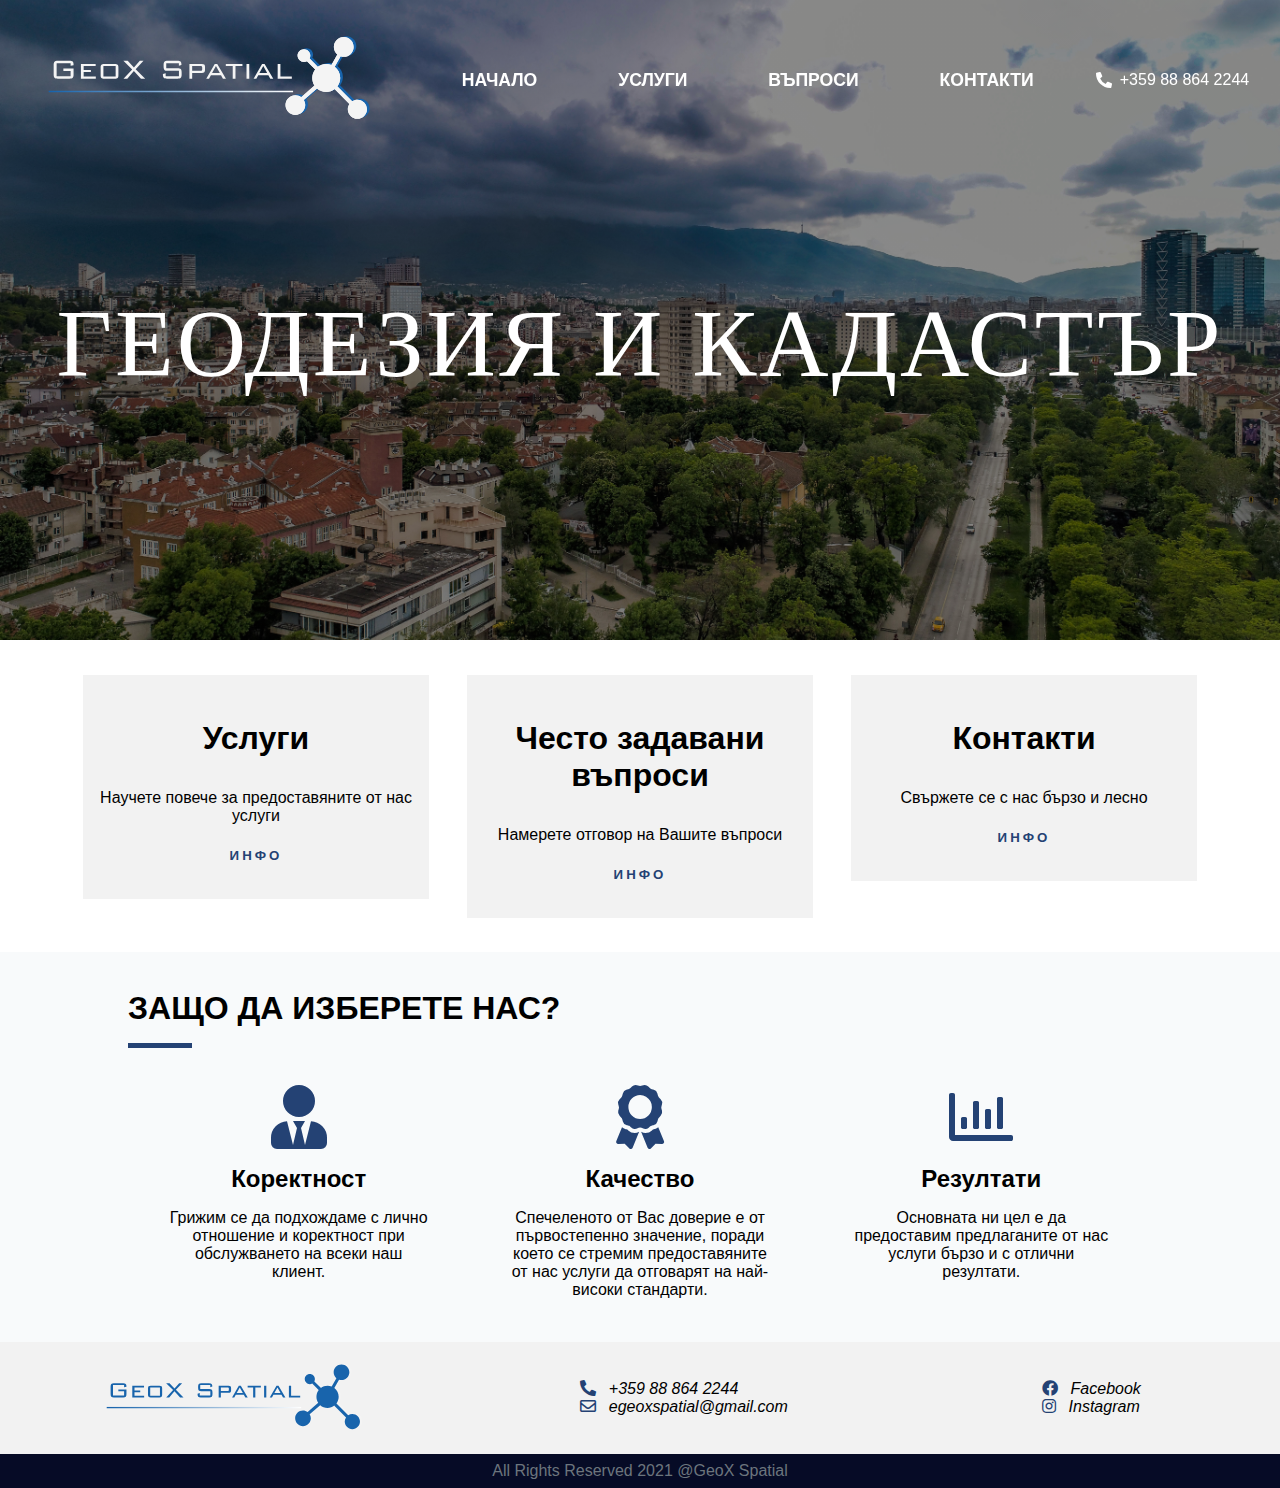
<file: index.html>
<!DOCTYPE html>
<html lang="en">

<head>
    <meta charset="utf-8" />
    <meta name="viewport" content="width=device-width, initial-scale=1" />
    <link rel="stylesheet" href="./style.css" type="text/css">
    <link rel="stylesheet" href="./css/all.min.css">
    <meta name="viewport" content="width=device-width, initial-scale=1">
    <link rel="stylesheet" href="https://cdnjs.cloudflare.com/ajax/libs/font-awesome/4.7.0/css/font-awesome.min.css">

    <meta property="og:description"
        content="Висококачествени геодезически в сферата на кадастър, регулация, геодезическо заснемане, проектиране, трасиране, издаване на скици/схеми от АГКК.">
    <meta name="viewport" content="width=device-width, initial-scale=1.0">

    <meta property="og:title" content="Геодезия и кадастър- София" />
    <meta property="og:url" content="https://geoxspatial.com/" />
    <meta property="og:image" content="https://geoxspatial.com/css/GeoXSpatial_logo1.svg" />
    <meta property="og:type" content="website" />
    <meta property="og:locale" content="bg">
    <meta property="og:image:width" content="1200">
    <meta property="og:image:height" content="650">

    <title>GeoX Spatial Начало</title>
</head>

<body>

    <div class="title-container">
        <div id="navbar" class="nav">
            <a id="logo" href="./">
                <img id="image" alt="лого" src="./css/GeoXSpatial_logo3.svg">
            </a>

            <a id="opt-1" class="nav-option" href="./">Начало</a>
            <a id="opt-2" class="nav-option" href="./services.html">Услуги</a>
            <a id="opt-3" class="nav-option" href="./faq.html">Въпроси</a>
            <a id="opt-4" class="nav-option" href="./contacts.html">Контакти</a>


            <div id="phone" class="phone">
                <i class="fas fa-phone-alt"></i>
                <a href="tel:+359888642244">+359 88 864 2244</a>
            </div>
        </div>
        <h1>Геодезия и кадастър</h1>
    </div>

    <div class="main-content">
        <div class="options">

            <a href="./services.html">
                <article class="option">
                    <h3>Услуги</h3>
                    <p>Научете повече за предоставяните от нас услуги</p>
                    <h5>Инфо</h5>
                </article>
            </a>

            <a href="./faq.html">
                <article class="option">
                    <h3>Често задавани въпроси</h3>
                    <p>Намерете отговор на Вашите въпроси</p>
                    <h5>Инфо</h5>
                </article>
            </a>

            <a href="./contacts.html">
                <article class="option">
                    <h3>Контакти</h3>
                    <p>Свържете се с нас бързо и лесно</p>
                    <h5>Инфо</h5>
                </article>
            </a>

        </div>

        <div class="about-us">
            <h3>Защо да изберете нас?</h3>
            <div class="decorative-line"></div>

            <div class="advantages">
                <article class="advantage">
                    <i class="fas fa-user-tie"></i>
                    <div class="text">
                        <h4>Коректност</h4>
                        <p>Грижим се да подхождаме с лично отношение и коректност при обслужването на всеки наш клиент.
                        </p>
                    </div>
                </article>

                <article class="advantage">
                    <i class="fas fa-award"></i>
                    <div class="text">
                        <h4>Качество</h4>
                        <p>Спечеленото от Вас доверие е от първостепенно значение, поради което се стремим
                            предоставяните от нас
                            услуги да отговарят на най-високи стандарти.</p>
                    </div>
                </article>

                <article class="advantage">
                    <i class="far fa-chart-bar"></i>
                    <div class="text">
                        <h4>Резултати</h4>
                        <p>Основната ни цел е да предоставим предлаганите от нас услуги бързо и с отлични резултати.
                        </p>
                    </div>
                </article>
            </div>

        </div>
    </div>

    <footer>
        <div class="footer-info">
            <a class="footer-logo" href="./">
                <img id="image-footer" alt="тъмно лого" src="./css/GeoXSpatial_logo1.svg">
            </a>

            <div class="main-contacts">
                <i>
                    <i class="fas fa-phone-alt"></i>
                    <a href="tel:+359888642244">+359 88 864 2244</a>
                </i>

                <i>
                    <i class="far fa-envelope"></i>
                    <a href="mailto:egeoxspatial@gmail.com">egeoxspatial@gmail.com
                    </a>
                </i>
            </div>

            <div class="social-media">
                <i>
                    <i class="fab fa-facebook-f"></i>
                    <a href="https://www.facebook.com/GeoX-Spatial-327598521957486" target="_blank">Facebook</a>
                </i>

                <i>
                    <i class="fab fa-instagram"></i>
                    <a href="https://www.instagram.com/geoxspatial/" target="_blank">Instagram</a>
                </i>
            </div>
        </div>
        <div class="all-right-are-reserved">
            All Rights Reserved 2021 @GeoX Spatial
        </div>
    </footer>

    </div>


    <script>
        // When the user scrolls down 80px from the top of the document, resize the navbar's padding and the logo's font size
        window.onscroll = function () { scrollFunction() };

        function scrollFunction() {
            if (screen.width > 1000) {

                if (document.body.scrollTop > 80 || document.documentElement.scrollTop > 80) {

                    document.getElementById("navbar").style.padding = "30px 10px";
                    document.getElementById("logo").style.fontSize = "25px";
                    document.getElementById("navbar").style.height = "6rem";
                    document.getElementById("image").style.width = "16rem";
                    document.getElementById("navbar").style.background = "#060B26";

                    document.getElementById("opt-1").style.fontSize = "0.9rem";
                    document.getElementById("opt-2").style.fontSize = "0.9rem";
                    document.getElementById("opt-3").style.fontSize = "0.9rem";
                    document.getElementById("opt-4").style.fontSize = "0.9rem";
                    document.getElementById("phone").style.fontSize = "0.9rem";


                } else {
                    document.getElementById("navbar").style.padding = "40px 10px";
                    document.getElementById("navbar").style.background = "transparent";

                    document.getElementById("navbar").style.height = "10rem";
                    document.getElementById("image").style.width = "22rem";

                    document.getElementById("opt-1").style.fontSize = "1.1rem";
                    document.getElementById("opt-2").style.fontSize = "1.1rem";
                    document.getElementById("opt-3").style.fontSize = "1.1rem";
                    document.getElementById("opt-4").style.fontSize = "1.1rem";
                    document.getElementById("phone").style.fontSize = "1.1rem";

                }
            }
        }
    </script>


</body>

</html>
</file>
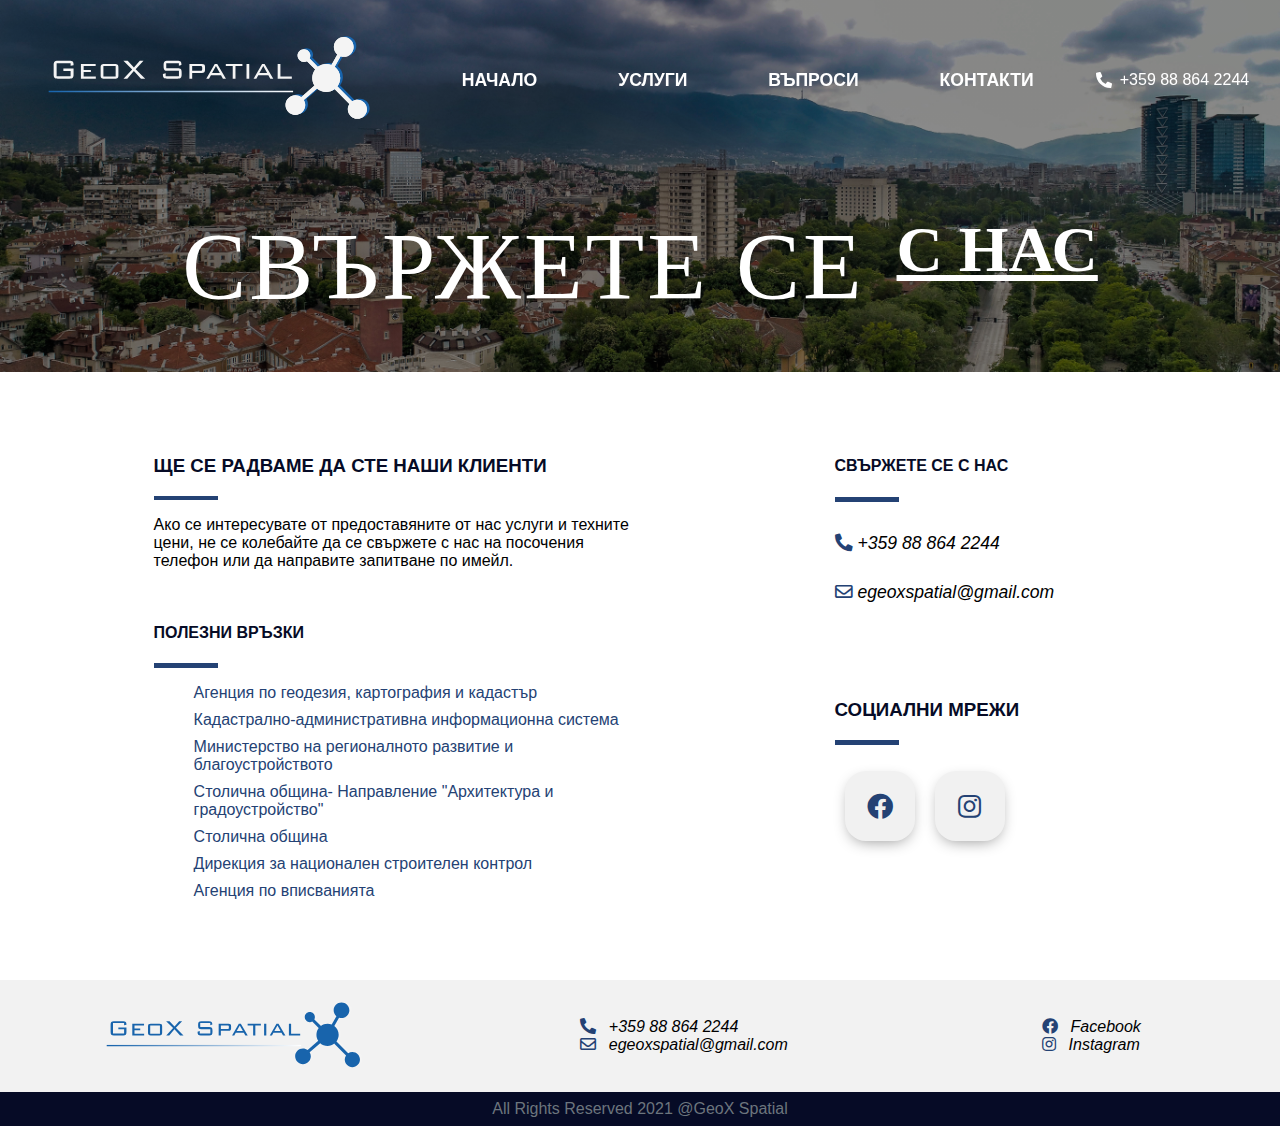
<file: contacts.html>
<!DOCTYPE html>
<html lang="en">

<head>
    <meta charset="utf-8" />
    <meta name="viewport" content="width=device-width, initial-scale=1" />
    <link rel="stylesheet" href="./style.css" type="text/css">
    <link rel="stylesheet" href="./css/all.min.css">
    <meta name="viewport" content="width=device-width, initial-scale=1">
    <link rel="stylesheet" href="https://cdnjs.cloudflare.com/ajax/libs/font-awesome/4.7.0/css/font-awesome.min.css">
    <meta property="og:description"
        content="Висококачествени геодезически в сферата на кадастър, регулация, геодезическо заснемане, проектиране, трасиране, издаване на скици/схеми от АГКК.">
    <meta property="og:title" content="Геодезия и кадастър- Контакти" />
    <meta property="og:url" content="https://geoxspatial.com/contacts.html" />
    <meta property="og:image" content="https://geoxspatial.com/css/GeoXSpatial_logo1.svg" />
    <meta property="og:type" content="website" />
    <meta property="og:locale" content="bg">
    <meta property="og:image:width" content="1200">
    <meta property="og:image:height" content="650">
    <title>GeoX Spatial Контакти</title>
</head>

<body>
    <div id="contact-page-title" class="title-container">
        <div id="navbar" class="nav">
            <a id="logo" href="./">
                <img id="image" alt="лого" src="./css/GeoXSpatial_logo3.svg">
            </a>

            <a id="opt-1" class="nav-option" href="./">Начало</a>
            <a id="opt-2" class="nav-option" href="./services.html">Услуги</a>
            <a id="opt-3" class="nav-option" href="./faq.html">Въпроси</a>
            <a id="opt-4" class="nav-option" href="./contacts.html">Контакти</a>



            <div id="phone" class="phone">
                <i class="fas fa-phone-alt"></i>
                <a href="tel:+359888642244">+359 88 864 2244</a>
            </div>
        </div>
        <div class="contact-title">
            <h1>Свържете се</h1>
            <h2>С нас</h2>
        </div>
    </div>


    <div class="all-contact-info">
        <div class="general-contact-info">
            <h3>Ще се радваме да сте наши клиенти</h3>
            <div class="decorative-line"></div>
            <p>Ако се интересувате от предоставяните от нас услуги и техните цени, не се колебайте да се свържете с нас
                на посочения телефон или да направите запитване по имейл.</p>

            <div class="useful-links">
                <h4>Полезни връзки</h4>
                <div class="decorative-line"></div>
                <ul>
                    <li> <a href="https://www.cadastre.bg/" target="_blank">Агенция по геодезия, картография и
                            кадастър</a></li>
                    <li> <a href="https://kais.cadastre.bg/" target="_blank">Кадастрално-административна информационна
                            система</a>
                    </li>
                    <li> <a href="https://www.mrrb.bg/" target="_blank"> Министерство на регионалното развитие и
                            благоустройството</a>
                    </li>
                    <li> <a href="https://www.sofia-agk.com/" target="_blank">Столична община- Направление "Архитектура
                            и
                            градоустройство"</a>
                    </li>
                    <li> <a href="https://www.sofia.bg/" target="_blank">Столична община</a>
                    </li>
                    <li><a href="https://www.dnsk.mrrb.government.bg/UI/Home.aspx?0ZKDwUgLUJrvrWmbKCIuPA%3d%3d"
                            target="_blank">Дирекция
                            за
                            национален строителен контрол </a></li>
                    <li> <a href="https://www.registryagency.bg/bg/" target="_blank">Агенция по вписванията</a>
                    </li>

                </ul>


            </div>

        </div>

        <div class="general-contact-info" id="phoneNr-email">
            <h4>Свържете се с нас</h4>
            <div class="decorative-line"></div>

            <div class="phone-email">
                <i>
                    <i class="fas fa-phone-alt"></i>
                    <a href="tel:+359888642244">+359 88 864 2244</a>
                </i>

                <i>
                    <i class="far fa-envelope">
                    </i>
                    <a href="mailto:egeoxspatial@gmail.com">egeoxspatial@gmail.com

                </i>

                <div class="contacts-social-media">
                    <h3>Социални мрежи</h3>
                    <div class="decorative-line"></div>
                    <div class="middle">
                        <a class="btn" target="_blank" href="https://www.facebook.com/GeoX-Spatial-327598521957486">
                            <i class="fab fa-facebook-f"></i>
                        </a>

                        <a class="btn" target="_blank" href="https://www.instagram.com/geoxspatial/">
                            <i class="fab fa-instagram"></i>
                        </a>

                    </div>
                </div>

            </div>
        </div>




    </div>
    <footer>
        <div class="footer-info">
            <a class="footer-logo" href="./">
                <img id="image-footer" alt="тъмно лого" src="./css/GeoXSpatial_logo1.svg">
            </a>

            <div class="main-contacts">
                <i>
                    <i class="fas fa-phone-alt"></i>
                    <a href="tel:+359888642244">+359 88 864 2244</a>
                </i>

                <i>
                    <i class="far fa-envelope"></i>
                    <a href="mailto:egeoxspatial@gmail.com">egeoxspatial@gmail.com
                    </a>
                </i>
            </div>

            <div class="social-media">
                <i>
                    <i class="fab fa-facebook-f"></i>
                    <a href="https://www.facebook.com/GeoX-Spatial-327598521957486" target="_blank">Facebook</a>
                </i>

                <i>
                    <i class="fab fa-instagram"></i>
                    <a href="https://www.instagram.com/geoxspatial/" target="_blank">Instagram</a>
                </i>
            </div>
        </div>
        <div class="all-right-are-reserved">
            All Rights Reserved 2021 @GeoX Spatial
        </div>
    </footer>

    <script>
        // When the user scrolls down 80px from the top of the document, resize the navbar's padding and the logo's font size
        window.onscroll = function () { scrollFunction() };

        function scrollFunction() {
            if (screen.width > 1000) {

                if (document.body.scrollTop > 80 || document.documentElement.scrollTop > 80) {

                    document.getElementById("navbar").style.padding = "30px 10px";
                    document.getElementById("logo").style.fontSize = "25px";
                    document.getElementById("navbar").style.height = "6rem";
                    document.getElementById("image").style.width = "16rem";
                    document.getElementById("navbar").style.background = "#060B26";

                    document.getElementById("opt-1").style.fontSize = "0.9rem";
                    document.getElementById("opt-2").style.fontSize = "0.9rem";
                    document.getElementById("opt-3").style.fontSize = "0.9rem";
                    document.getElementById("opt-4").style.fontSize = "0.9rem";
                    document.getElementById("phone").style.fontSize = "0.9rem";


                } else {
                    document.getElementById("navbar").style.padding = "40px 10px";
                    document.getElementById("navbar").style.background = "transparent";

                    document.getElementById("navbar").style.height = "10rem";
                    document.getElementById("image").style.width = "22rem";

                    document.getElementById("opt-1").style.fontSize = "1.1rem";
                    document.getElementById("opt-2").style.fontSize = "1.1rem";
                    document.getElementById("opt-3").style.fontSize = "1.1rem";
                    document.getElementById("opt-4").style.fontSize = "1.1rem";
                    document.getElementById("phone").style.fontSize = "1.1rem";

                }
            }
        }
    </script>

</body>

</html>
</file>
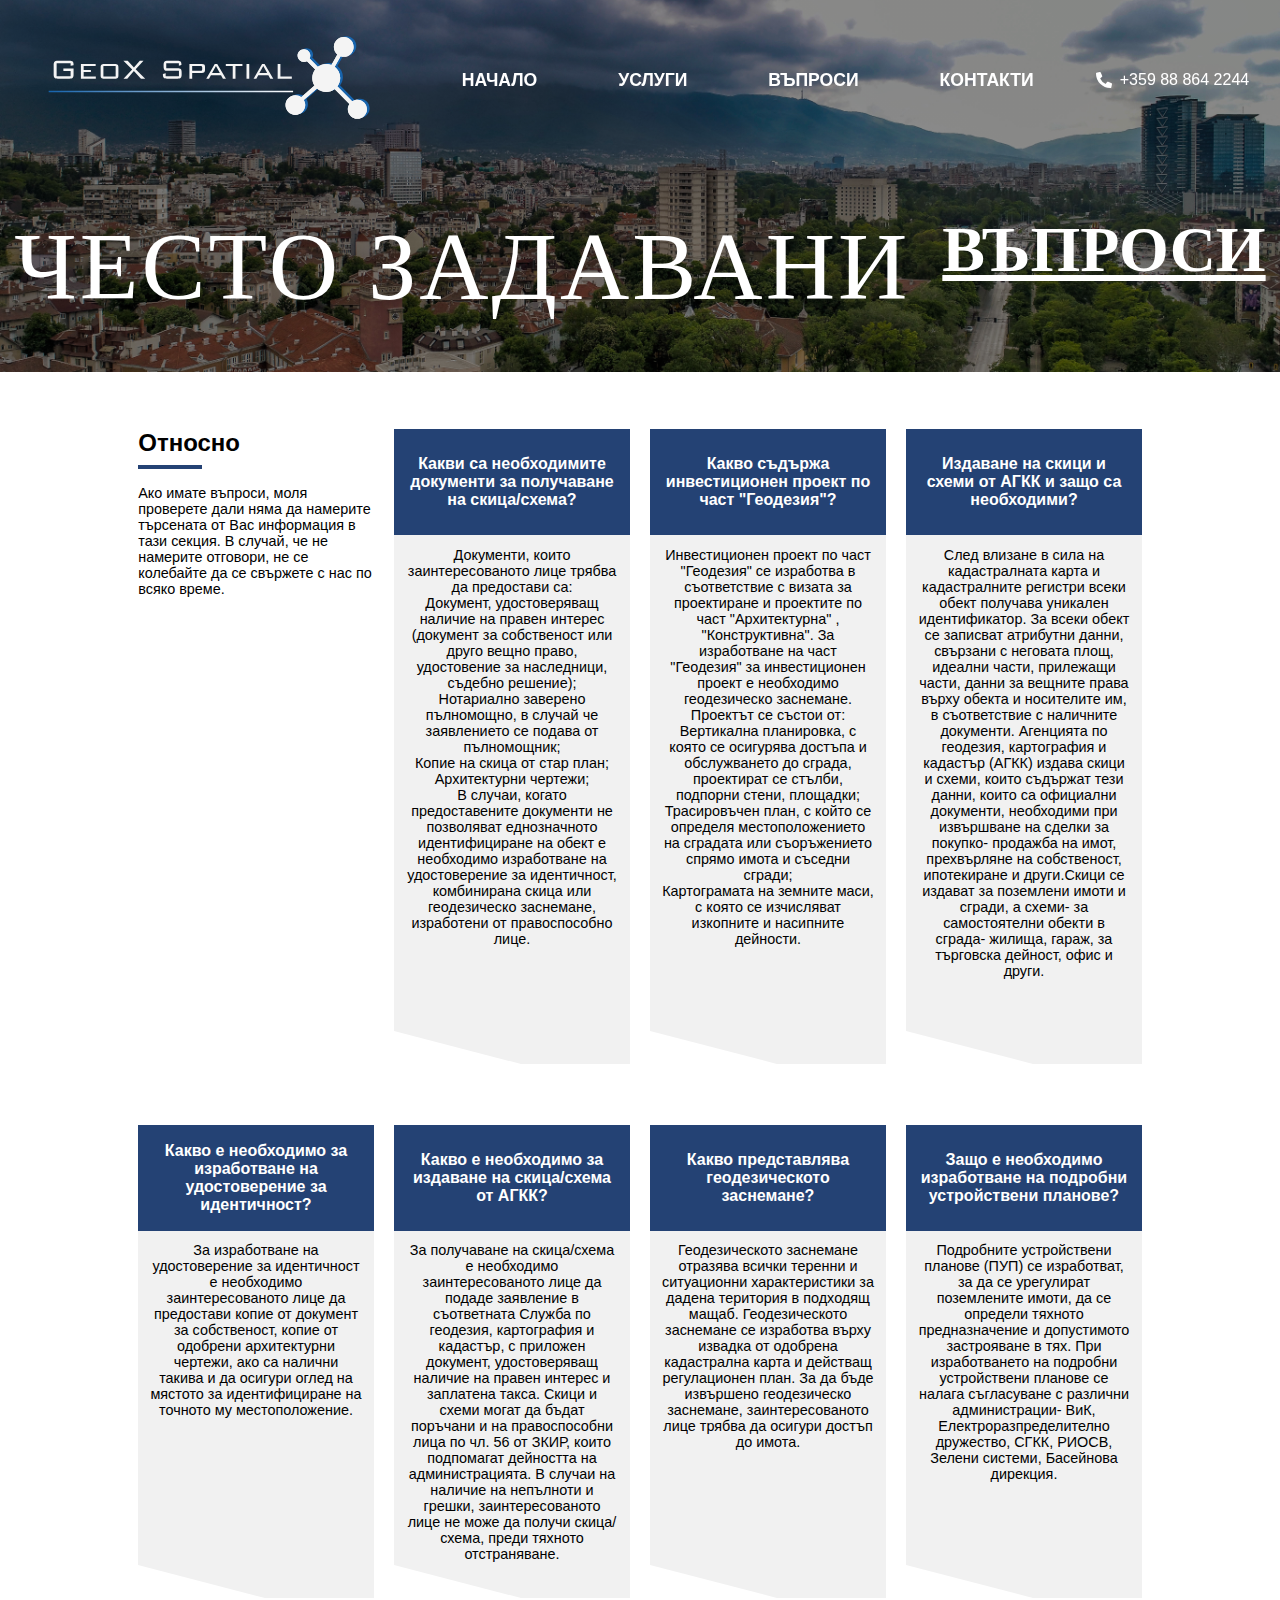
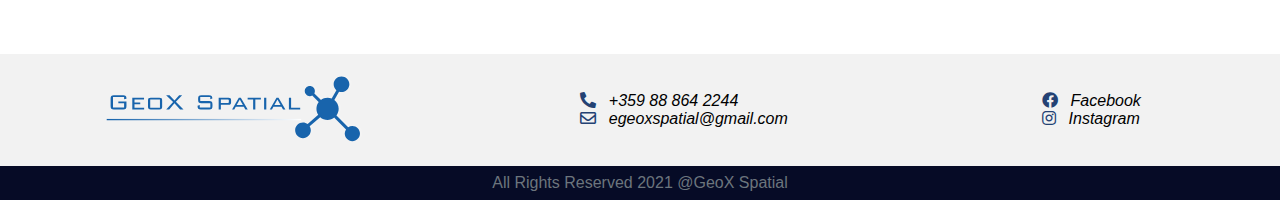
<file: faq.html>
<!DOCTYPE html>
<html lang="en">

<head>
    <meta charset="utf-8" />
    <meta name="viewport" content="width=device-width, initial-scale=1" />
    <link rel="stylesheet" href="./style.css" type="text/css">
    <link rel="stylesheet" href="./css/all.min.css">
    <meta name="viewport" content="width=device-width, initial-scale=1">
    <link rel="stylesheet" href="https://cdnjs.cloudflare.com/ajax/libs/font-awesome/4.7.0/css/font-awesome.min.css">
    <meta property="og:description"
        content="Висококачествени геодезически в сферата на кадастър, регулация, геодезическо заснемане, проектиране, трасиране, издаване на скици/схеми от АГКК.">

    <title>GeoX Spatial Въпроси и Отговори</title>
    <meta property="og:title" content="Геодезия и кадастър- Често задавани въпроси и отговори" />
    <meta property="og:url" content="https://geoxspatial.com/faq.html" />
    <meta property="og:image" content="https://geoxspatial.com/css/GeoXSpatial_logo1.svg" />
    <meta property="og:type" content="website" />
    <meta property="og:locale" content="bg">
    <meta property="og:image:width" content="1200">
    <meta property="og:image:height" content="650">
</head>

<body>
    <div id="contact-page-title" class="title-container">
        <div id="navbar" class="nav">
            <a id="logo" href="./">
                <img id="image" alt="лого" src="./css/GeoXSpatial_logo3.svg">
            </a>

            <a id="opt-1" class="nav-option" href="./">Начало</a>
            <a id="opt-2" class="nav-option" href="./services.html">Услуги</a>
            <a id="opt-3" class="nav-option" href="./faq.html">Въпроси</a>
            <a id="opt-4" class="nav-option" href="./contacts.html">Контакти</a>



            <div id="phone" class="phone">
                <i class="fas fa-phone-alt"></i>
                <a href="tel:+359888642244">+359 88 864 2244</a>
            </div>
        </div>
        <div class="contact-title">
            <h1>Често задавани</h1>
            <h2>въпроси</h2>
        </div>
    </div>


    <div class="questions-answers">

        <div class="questions-top">
            <div id="ribbon" class="ribbon">
                <h2 id="title-about">Относно</h2>
                <div class="decorative-line"></div>
                <p>Ако имате въпроси, моля проверете дали няма да намерите търсената от Вас информация в тази
                    секция.
                    В случай, че не намерите отговори, не се колебайте да се свържете с нас по всяко време.
                </p>
            </div>

            <div id="ribbon1" class="ribbon">
                <div class="ribbon-header">
                    <h2> Какви са необходимите документи за получаване на скица/схема?</h2>
                </div>
                <p>Документи, които заинтересованото лице трябва да предостави са:<br>
                    Документ, удостоверяващ наличие на правен интерес (документ за собственост или друго вещно
                    право, удостовение за наследници, съдебно решение);<br>
                    Нотариално заверено пълномощно, в случай че заявлението се подава от пълномощник;<br>
                    Копие на скица от стар план;<br>
                    Архитектурни чертежи;<br>
                    В случаи, когато предоставените документи не позволяват еднозначното идентифициране на обект
                    е необходимо изработване на удостоверение за идентичност, комбинирана скица или геодезическо
                    заснемане, изработени от правоспособно лице.</p>
            </div>

            <div id="ribbon2" class="ribbon">
                <div class="ribbon-header">
                    <h2>Какво съдържа инвестиционен проект по част "Геодезия"? </h2>
                </div>
                <p>Инвестиционен проект по част "Геодезия" се изработва в съответствие с визата за проектиране и
                    проектите по част "Архитектурна" , "Конструктивна". За изработване
                    на част "Геодезия" за инвестиционен проект е необходимо геодезическо заснемане. Проектът се
                    състои от:<br>
                    Вертикална планировка, с която се осигурява достъпа и обслужването до сграда, проектират се
                    стълби, подпорни стени, площадки;<br>
                    Трасировъчен план, с който се определя местоположението на сградата или съоръжението спрямо
                    имота и съседни сгради;<br>
                    Картограмата на земните маси, с която се изчисляват изкопните и насипните дейности.</p>
            </div>

            <div id="ribbon3" class="ribbon">
                <div class="ribbon-header">
                    <h2> Издаване на скици и схеми от АГКК и защо са необходими? </h2>
                </div>
                <p>След влизане в сила на кадастралната карта и кадастралните регистри всеки обект получава уникален
                    идентификатор. За всеки обект се записват атрибутни данни, свързани с неговата площ, идеални части,
                    прилежащи части, данни за вещните права върху обекта и носителите им, в съответствие
                    с наличните документи. Агенцията по геодезия, картография и кадастър (АГКК) издава скици и
                    схеми, които съдържат тези данни, които са официални
                    документи, необходими при извършване на сделки за покупко- продажба на имот, прехвърляне на
                    собственост, ипотекиране и други.Скици се издават за
                    поземлени имоти и сгради, а схеми- за самостоятелни обекти в сграда- жилища, гараж, за търговска
                    дейност, офис и други.
                </p>
            </div>

        </div>

        <div class="bottom">

            <div id="ribbon4" class="ribbon">
                <div class="ribbon-header">
                    <h2> Какво е необходимо за изработване на удостоверение за идентичност?</h2>
                </div>
                <p>За изработване на удостоверение за идентичност е необходимо заинтересованото лице да предостави копие
                    от документ за собственост,
                    копие от одобрени архитектурни чертежи, ако са налични такива и да осигури оглед на мястото за
                    идентифициране на точното му местоположение.
                </p>
            </div>


            <div id="ribbon5" class="ribbon">
                <div class="ribbon-header">
                    <h2>Какво е необходимо за издаване на скица/схема от АГКК?</h2>
                </div>
                <p>За получаване на скица/схема е необходимо заинтересованото лице да подаде заявление в съответната
                    Служба по геодезия, картография и кадастър,
                    с приложен документ, удостоверяващ наличие на правен интерес и заплатена такса.
                    Скици и схеми могат да бъдат поръчани и на правоспособни лица по чл. 56 от ЗКИР, които подпомагат
                    дейността на администрацията.
                    В случаи на наличие на непълноти и грешки, заинтересованото лице не може да получи скица/схема,
                    преди тяхното отстраняване.</p>
            </div>

            <div id="ribbon6" class="ribbon">
                <div class="ribbon-header">
                    <h2>Какво представлява геодезическото заснемане?</h2>
                </div>
                <p>Геодезическото заснемане отразява всички теренни и ситуационни характеристики за дадена територия в
                    подходящ мащаб. Геодезическото заснемане се изработва
                    върху извадка от одобрена кадастрална карта и действащ регулационен план. За да бъде извършено
                    геодезическо заснемане, заинтересованото лице трябва да осигури
                    достъп до имота.</p>
            </div>
            <div id="ribbon7" class="ribbon">
                <div class="ribbon-header">
                    <h2>Защо е необходимо изработване на подробни устройствени планове?</h2>
                </div>
                <p>Подробните устройствени планове (ПУП) се изработват, за да се урегулират поземлените имоти, да се
                    определи тяхното предназначение и допустимото застрояване в тях.
                    При изработването на подробни устройствени планове се налага съгласуване с различни администрации-
                    ВиК, Електроразпределително дружество, СГКК, РИОСВ, Зелени
                    системи, Басейнова дирекция.</p>
            </div>
        </div>
    </div>
    </div>

    </div>
    </div>
    </div>
    <footer>
        <div class="footer-info">
            <a class="footer-logo" href="./">
                <img id="image-footer" alt="тъмно лого" src="./css/GeoXSpatial_logo1.svg">
            </a>

            <div class="main-contacts">
                <i>
                    <i class="fas fa-phone-alt"></i>
                    <a href="tel:+359888642244">+359 88 864 2244</a>
                </i>

                <i>
                    <i class="far fa-envelope"></i>
                    <a href="mailto:egeoxspatial@gmail.com">egeoxspatial@gmail.com
                    </a>
                </i>
            </div>

            <div class="social-media">
                <i>
                    <i class="fab fa-facebook-f"></i>
                    <a href="https://www.facebook.com/GeoX-Spatial-327598521957486" target="_blank">Facebook</a>
                </i>

                <i>
                    <i class="fab fa-instagram"></i>
                    <a href="https://www.instagram.com/geoxspatial/" target="_blank">Instagram</a>
                </i>
            </div>
        </div>
        <div class="all-right-are-reserved">
            All Rights Reserved 2021 @GeoX Spatial
        </div>
    </footer>

    <script>
        // When the user scrolls down 80px from the top of the document, resize the navbar's padding and the logo's font size
        window.onscroll = function () { scrollFunction() };
        function scrollFunction() {
            if (screen.width > 1000) {

                if (document.body.scrollTop > 80 || document.documentElement.scrollTop > 80) {

                    document.getElementById("navbar").style.padding = "30px 10px";
                    document.getElementById("logo").style.fontSize = "25px";
                    document.getElementById("navbar").style.height = "6rem";
                    document.getElementById("image").style.width = "16rem";
                    document.getElementById("navbar").style.background = "#060B26";

                    document.getElementById("opt-1").style.fontSize = "0.9rem";
                    document.getElementById("opt-2").style.fontSize = "0.9rem";
                    document.getElementById("opt-3").style.fontSize = "0.9rem";
                    document.getElementById("opt-4").style.fontSize = "0.9rem";
                    document.getElementById("phone").style.fontSize = "0.9rem";


                } else {
                    document.getElementById("navbar").style.padding = "40px 10px";
                    document.getElementById("navbar").style.background = "transparent";

                    document.getElementById("navbar").style.height = "10rem";
                    document.getElementById("image").style.width = "22rem";

                    document.getElementById("opt-1").style.fontSize = "1.1rem";
                    document.getElementById("opt-2").style.fontSize = "1.1rem";
                    document.getElementById("opt-3").style.fontSize = "1.1rem";
                    document.getElementById("opt-4").style.fontSize = "1.1rem";
                    document.getElementById("phone").style.fontSize = "1.1rem";

                }
            }
        }
    </script>

</body>

</html>
</file>
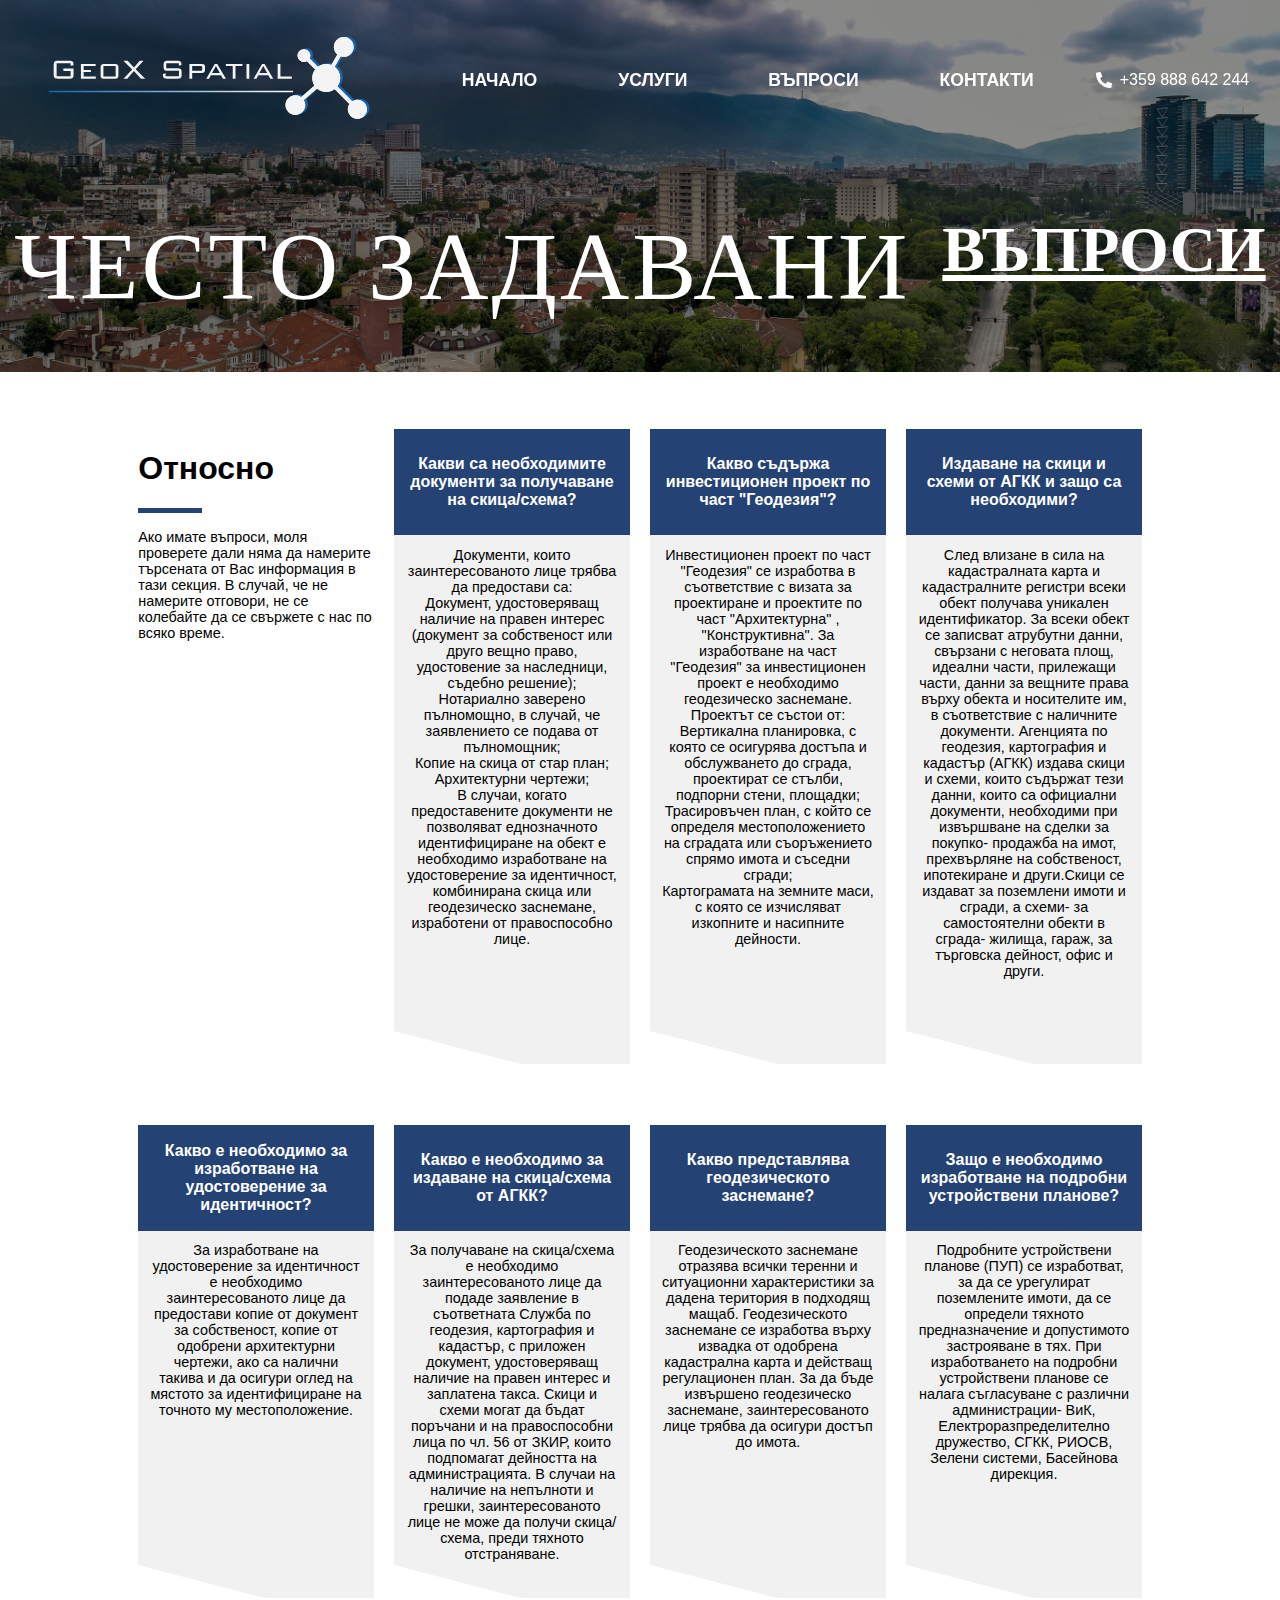
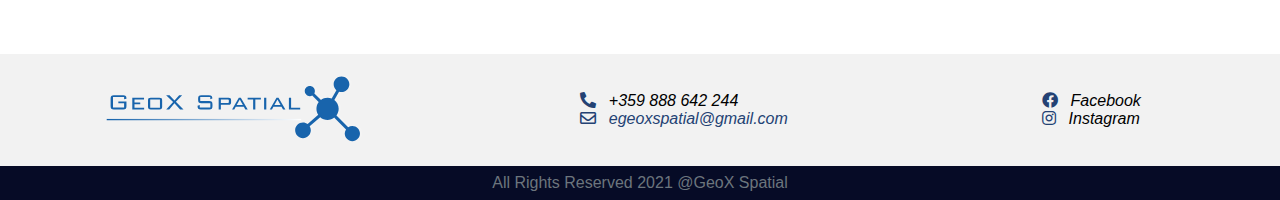
<file: Q&A.html>
<!DOCTYPE html>
<html lang="en">

<head>
    <meta charset="utf-8" />
    <meta name="viewport" content="width=device-width, initial-scale=1" />
    <link rel="stylesheet" href="./style.css" type="text/css">
    <link rel="stylesheet" href="./css/all.min.css">
    <meta name="viewport" content="width=device-width, initial-scale=1">
    <link rel="stylesheet" href="https://cdnjs.cloudflare.com/ajax/libs/font-awesome/4.7.0/css/font-awesome.min.css">
    <title>GeoX</title>
</head>

<body>
    <div id="contact-page-title" class="title-container">
        <div id="navbar" class="nav">
            <a id="logo" href="./index.html">
                <img id="image" src="./css/GeoXSpatial_logo3.svg">
            </a>

            <a id="opt-1" class="nav-option" href="./index.html">Начало</a>
            <a id="opt-2" class="nav-option" href="./services.html">Услуги</a>
            <a id="opt-3" class="nav-option" href="./Q&A.html">Въпроси</a>
            <a id="opt-4" class="nav-option" href="./contacts.html">Контакти</a>



            <div id="phone" class="phone">
                <i class="fas fa-phone-alt"></i>
                <a href="tel:+35988864244">+359 888 642 244</a>
            </div>
        </div>
        <div class="contact-title">
            <h1>Често задавани</h1>
            <h2>въпроси</h2>
        </div>
    </div>


    <div class="questions-answers">

        <div class="questions-top">
            <div id="ribbon" class="ribbon">
                <h1>Относно</h1>
                <div class="decorative-line"></div>
                <p>Ако имате въпроси, моля проверете дали няма да намерите търсената от Вас информация в тази
                    секция.
                    В случай, че не намерите отговори, не се колебайте да се свържете с нас по всяко време.
                </p>
            </div>

            <div id="ribbon1" class="ribbon">
                <div class="ribbon-header">
                    <h2> Какви са необходимите документи за получаване на скица/схема?</h2>
                </div>
                <p>Документи, които заинтересованото лице трябва да предостави са:<br>
                    Документ, удостоверяващ наличие на правен интерес (документ за собственост или друго вещно
                    право, удостовение за наследници, съдебно решение);<br>
                    Нотариално заверено пълномощно, в случай, че заявлението се подава от пълномощник;<br>
                    Копие на скица от стар план;<br>
                    Архитектурни чертежи;<br>
                    В случаи, когато предоставените документи не позволяват еднозначното идентифициране на обект
                    е необходимо изработване на удостоверение за идентичност, комбинирана скица или геодезическо
                    заснемане, изработени от правоспособно лице.</p>
            </div>

            <div id="ribbon2" class="ribbon">
                <div class="ribbon-header">
                    <h2>Какво съдържа инвестиционен проект по част "Геодезия"? </h2>
                </div>
                <p>Инвестиционен проект по част "Геодезия" се изработва в съответствие с визата за проектиране и
                    проектите по част "Архитектурна" , "Конструктивна". За изработване
                    на част "Геодезия" за инвестиционен проект е необходимо геодезическо заснемане. Проектът се
                    състои от:<br>
                    Вертикална планировка, с която се осигурява достъпа и обслужването до сграда, проектират се
                    стълби, подпорни стени, площадки;<br>
                    Трасировъчен план, с който се определя местоположението на сградата или съоръжението спрямо
                    имота и съседни сгради;<br>
                    Картограмата на земните маси, с която се изчисляват изкопните и насипните дейности.</p>
            </div>

            <div id="ribbon3" class="ribbon">
                <div class="ribbon-header">
                    <h2> Издаване на скици и схеми от АГКК и защо са необходими? </h2>
                </div>
                <p>След влизане в сила на кадастралната карта и кадастралните регистри всеки обект получава уникален
                    идентификатор. За всеки обект се записват атрубутни данни, свързани с неговата площ, идеални части,
                    прилежащи части, данни за вещните права върху обекта и носителите им, в съответствие
                    с наличните документи. Агенцията по геодезия, картография и кадастър (АГКК) издава скици и
                    схеми, които съдържат тези данни, които са официални
                    документи, необходими при извършване на сделки за покупко- продажба на имот, прехвърляне на
                    собственост, ипотекиране и други.Скици се издават за
                    поземлени имоти и сгради, а схеми- за самостоятелни обекти в сграда- жилища, гараж, за търговска
                    дейност, офис и други.
                </p>
            </div>

        </div>

        <div class="bottom">

            <div id="ribbon4" class="ribbon">
                <div class="ribbon-header">
                    <h2> Какво е необходимо за изработване на удостоверение за идентичност?</h2>
                </div>
                <p>За изработване на удостоверение за идентичност е необходимо заинтересованото лице да предостави копие
                    от документ за собственост,
                    копие от одобрени архитектурни чертежи, ако са налични такива и да осигури оглед на мястото за
                    идентифициране на точното му местоположение.
                </p>
            </div>


            <div id="ribbon5" class="ribbon">
                <div class="ribbon-header">
                    <h2>Какво е необходимо за издаване на скица/схема от АГКК?</h2>
                </div>
                <p>За получаване на скица/схема е необходимо заинтересованото лице да подаде заявление в съответната
                    Служба по геодезия, картография и кадастър,
                    с приложен документ, удостоверяващ наличие на правен интерес и заплатена такса.
                    Скици и схеми могат да бъдат поръчани и на правоспособни лица по чл. 56 от ЗКИР, които подпомагат
                    дейността на администрацията.
                    В случаи на наличие на непълноти и грешки, заинтересованото лице не може да получи скица/схема,
                    преди тяхното отстраняване.</p>
            </div>

            <div id="ribbon6" class="ribbon">
                <div class="ribbon-header">
                    <h2>Какво представлява геодезическото заснемане?</h2>
                </div>
                <p>Геодезическото заснемане отразява всички теренни и ситуационни характеристики за дадена територия в
                    подходящ мащаб. Геодезическото заснемане се изработва
                    върху извадка от одобрена кадастрална карта и действащ регулационен план. За да бъде извършено
                    геодезическо заснемане, заинтересованото лице трябва да осигури
                    достъп до имота.</p>
            </div>
            <div id="ribbon7" class="ribbon">
                <div class="ribbon-header">
                    <h2>Защо е необходимо изработване на подробни устройствени планове?</h2>
                </div>
                <p>Подробните устройствени планове (ПУП) се изработват, за да се урегулират поземлените имоти, да се
                    определи тяхното предназначение и допустимото застрояване в тях.
                    При изработването на подробни устройствени планове се налага съгласуване с различни администрации-
                    ВиК, Електроразпределително дружество, СГКК, РИОСВ, Зелени
                    системи, Басейнова дирекция.</p>
            </div>
        </div>
    </div>
    </div>

    </div>
    </div>
    </div>
    <footer>
        <div class="footer-info">
            <a class="footer-logo" href="./index.html">
                <img id="image-footer" src="./css/GeoXSpatial_logo1.svg">
            </a>

            <div class="main-contacts">
                <i>
                    <i class="fas fa-phone-alt"></i>
                    <a href="tel:+35988864244">+359 888 642 244</a>
                </i>

                <i>
                    <i class="far fa-envelope"></i>
                    egeoxspatial@gmail.com
                </i>
            </div>

            <div class="social-media">
                <i>
                    <i class="fab fa-facebook-f"></i>
                    <a href="https://www.facebook.com/GeoX-Spatial-327598521957486" target="_blank">Facebook</a>
                </i>

                <i>
                    <i class="fab fa-instagram"></i>
                    <a href="https://www.instagram.com/geoxspatial/" target="_blank">Instagram</a>
                </i>
            </div>
        </div>
        <div class="all-right-are-reserved">
            All Rights Reserved 2021 @GeoX Spatial
        </div>
    </footer>

    <script>
        // When the user scrolls down 80px from the top of the document, resize the navbar's padding and the logo's font size
        window.onscroll = function () { scrollFunction() };
        function scrollFunction() {
            if (screen.width > 1000) {

                if (document.body.scrollTop > 80 || document.documentElement.scrollTop > 80) {

                    document.getElementById("navbar").style.padding = "30px 10px";
                    document.getElementById("logo").style.fontSize = "25px";
                    document.getElementById("navbar").style.height = "6rem";
                    document.getElementById("image").style.width = "16rem";
                    document.getElementById("navbar").style.background = "#060B26";

                    document.getElementById("opt-1").style.fontSize = "0.9rem";
                    document.getElementById("opt-2").style.fontSize = "0.9rem";
                    document.getElementById("opt-3").style.fontSize = "0.9rem";
                    document.getElementById("opt-4").style.fontSize = "0.9rem";
                    document.getElementById("phone").style.fontSize = "0.9rem";


                } else {
                    document.getElementById("navbar").style.padding = "40px 10px";
                    document.getElementById("navbar").style.background = "transparent";

                    document.getElementById("navbar").style.height = "10rem";
                    document.getElementById("image").style.width = "22rem";

                    document.getElementById("opt-1").style.fontSize = "1.1rem";
                    document.getElementById("opt-2").style.fontSize = "1.1rem";
                    document.getElementById("opt-3").style.fontSize = "1.1rem";
                    document.getElementById("opt-4").style.fontSize = "1.1rem";
                    document.getElementById("phone").style.fontSize = "1.1rem";

                }
            }
        }
    </script>

</body>

</html>
</file>
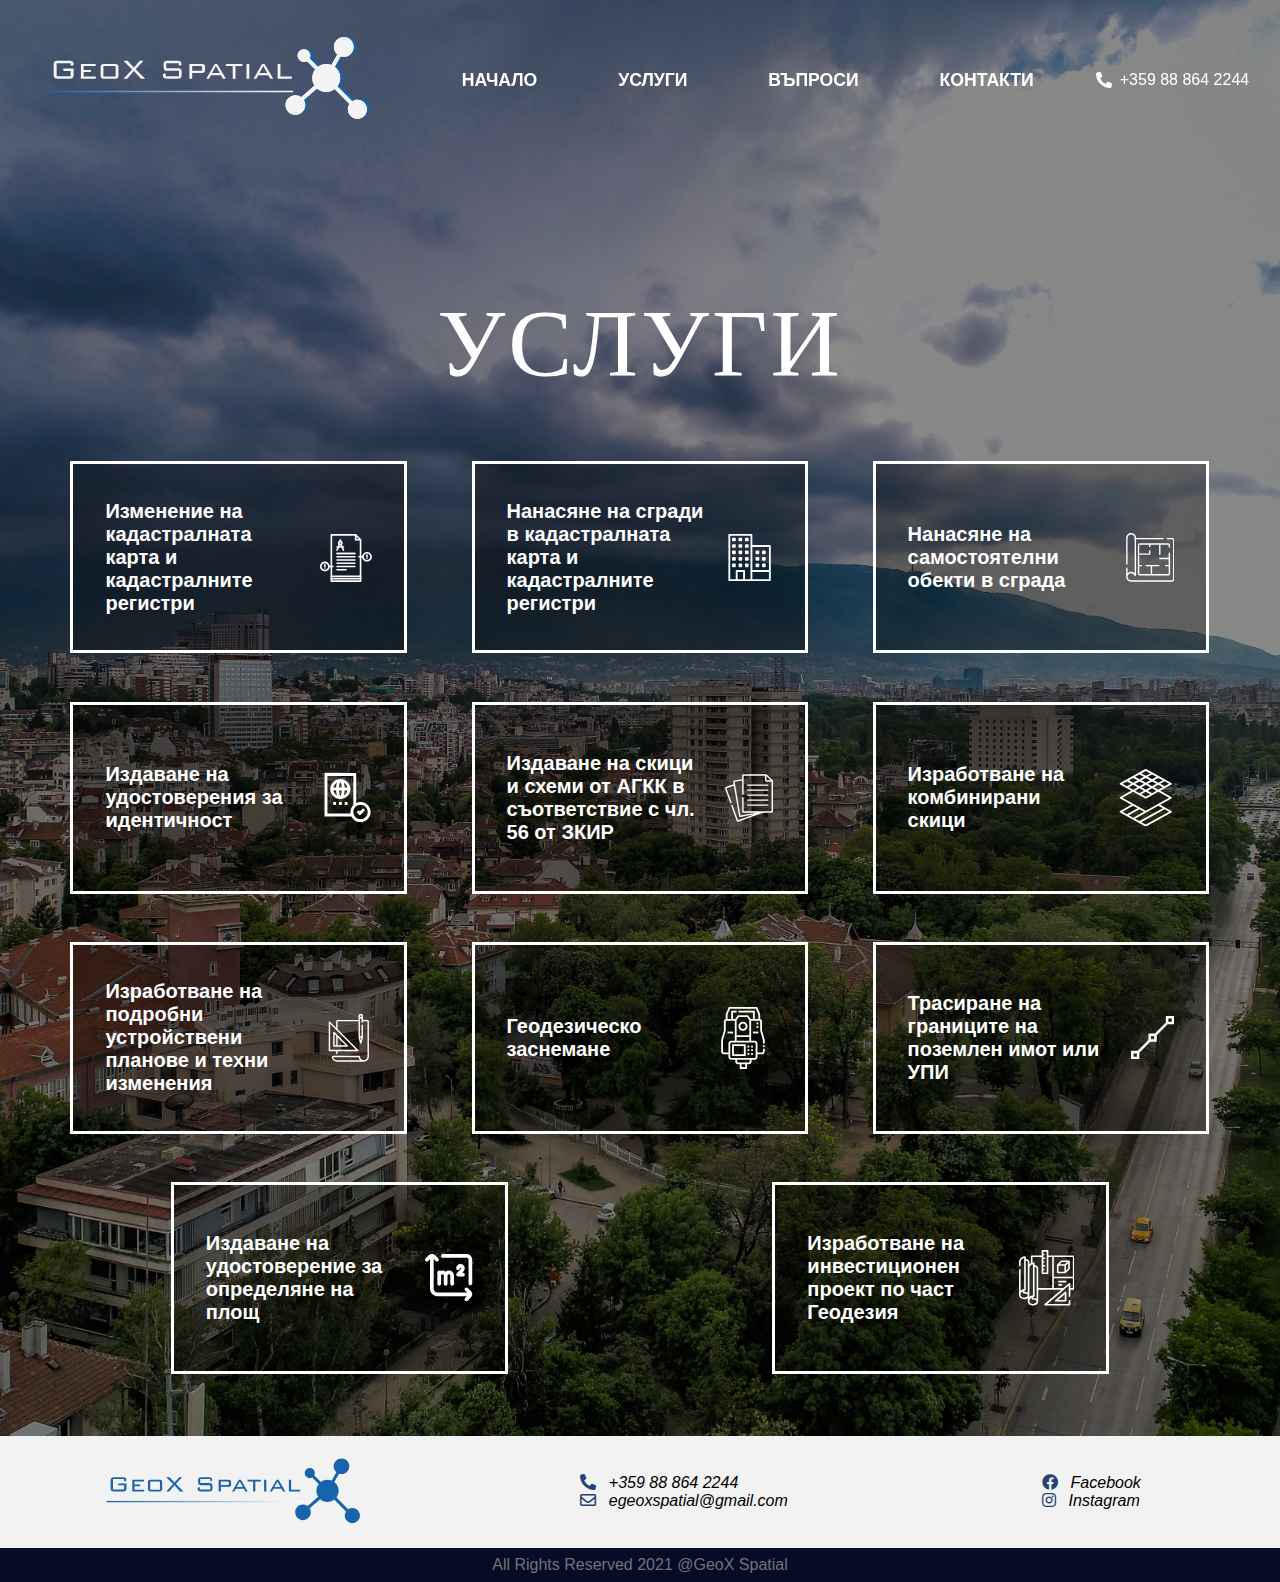
<file: services.html>
<!DOCTYPE html>
<html lang="en">

<head>
    <meta charset="utf-8" />
    <meta name="viewport" content="width=device-width, initial-scale=1" />


    <link href='https://fonts.googleapis.com/css?family=Open+Sans:300' rel='stylesheet' type='text/css'>


    <link rel="stylesheet" href="./style.css" type="text/css">
    <link rel="stylesheet" href="./css/all.min.css">
    <meta name="viewport" content="width=device-width, initial-scale=1">
    <link rel="stylesheet" href="https://cdnjs.cloudflare.com/ajax/libs/font-awesome/4.7.0/css/font-awesome.min.css">
    <meta property="og:description"
        content="Висококачествени геодезически в сферата на кадастър, регулация, геодезическо заснемане, проектиране, трасиране, издаване на скици/схеми от АГКК.">
    <title>GeoX Spatial Предлагани Услуги</title>
    <meta property="og:title" content="Геодезия и кадастър- Предлагани Услуги" />
    <meta property="og:url" content="https://geoxspatial.com/services.html" />
    <meta property="og:image" content="https://geoxspatial.com/css/GeoXSpatial_logo1.svg" />
    <meta property="og:type" content="website" />
    <meta property="og:locale" content="bg">
    <meta property="og:image:width" content="1200">
    <meta property="og:image:height" content="650">

    <script src="https://code.jquery.com/jquery-3.4.1.min.js"></script>
</head>

<body>
    <div id="contact-page-title" class="title-container">
        <div id="navbar" class="nav">
            <a id="logo" href="./">
                <img id="image" alt="лого" src="./css/GeoXSpatial_logo3.svg">
            </a>

            <a id="opt-1" class="nav-option" href="./">Начало</a>
            <a id="opt-2" class="nav-option" href="./services.html">Услуги</a>
            <a id="opt-3" class="nav-option" href="./faq.html">Въпроси</a>
            <a id="opt-4" class="nav-option" href="./contacts.html">Контакти</a>


            <div id="phone" class="phone">
                <i class="fas fa-phone-alt"></i>
                <a href="tel:+359888642244">+359 88 864 2244</a>
            </div>
        </div>

        <div class="service-title">
            <h1>Услуги</h1>
        </div>

        <div class="all-services">
            <div class="zoom">
                <button id="myBtn" class="service-btns">
                    <h2>Изменение на кадастралната карта и кадастралните регистри </h2>
                    <svg class="service-icons" id="icons" enable-background="new 0 0 64 64" height="512"
                        viewBox="0 0 64 64" width="512" xmlns="http://www.w3.org/2000/svg">
                        <g>
                            <g>
                                <path
                                    d="m50 55.5h-36c-.553 0-1-.447-1-1v-51c0-.553.447-1 1-1h29.999c.266 0 .52.105.707.293l6.001 6c.188.187.293.441.293.707v45c0 .553-.447 1-1 1zm-35-2h34v-43.586l-5.415-5.414h-28.585z" />
                            </g>
                            <g>
                                <g>
                                    <path
                                        d="m6.03 45.513c-.553 0-1.005-.447-1.005-1s.442-1 .994-1h.011c.552 0 1 .447 1 1s-.448 1-1 1z" />
                                </g>
                                <g>
                                    <path
                                        d="m5.999 48.513c-3.308-.001-5.999-2.694-5.999-6.001s2.691-5.999 6-5.999 6 2.69 6 5.998c0 3.309-2.692 6.002-6.001 6.002zm.001-10c-2.206 0-4 1.794-4 3.999s1.794 4 3.999 4.001c2.206 0 4.001-1.795 4.001-4.002 0-2.204-1.794-3.998-4-3.998z" />
                                </g>
                                <g>
                                    <path
                                        d="m5.999 43.513c-.553 0-1-.448-1-1.001l.001-2c0-.552.448-.999 1-.999h.001c.552 0 .999.448.999 1.001l-.001 2c0 .551-.448.999-1 .999z" />
                                </g>
                                <g>
                                    <path
                                        d="m11 43.514c-.552 0-1-.447-1-1 0-.552.447-1 1-1l5-.001c.552 0 1 .447 1 1 0 .552-.447 1-1 1z" />
                                </g>
                            </g>
                            <g>
                                <g>
                                    <path
                                        d="m58.03 33.513c-.553 0-1.005-.447-1.005-1s.442-1 .994-1h.011c.552 0 1 .447 1 1s-.448 1-1 1z" />
                                </g>
                                <g>
                                    <path
                                        d="m58.001 36.513c-3.309 0-6.001-2.692-6.001-6.002 0-3.308 2.691-5.998 6-5.998s6 2.691 6 5.999-2.691 6-5.999 6.001zm-.001-10c-2.206 0-4 1.794-4 3.998 0 2.207 1.795 4.002 4.001 4.002 2.205-.001 3.999-1.796 3.999-4.001s-1.794-3.999-4-3.999z" />
                                </g>
                                <g>
                                    <path
                                        d="m58.001 31.513c-.552 0-1-.447-1-.999l-.001-2c0-.553.447-1.001.999-1.001h.001c.552 0 1 .447 1 .999l.001 2c0 .552-.447 1.001-1 1.001z" />
                                </g>
                                <g>
                                    <path
                                        d="m53 31.514-5-.001c-.553 0-1-.448-1-1 0-.553.448-1 1-1l5 .001c.553 0 1 .448 1 1s-.448 1-1 1z" />
                                </g>
                            </g>
                            <g>
                                <path d="m50 10.5h-6c-.553 0-1-.447-1-1s.447-1 1-1h6c.553 0 1 .447 1 1s-.447 1-1 1z" />
                            </g>
                            <g>
                                <path
                                    d="m44 10.5c-.553 0-1-.447-1-1v-6c0-.553.447-1 1-1s1 .447 1 1v6c0 .553-.447 1-1 1z" />
                            </g>
                            <g>
                                <path
                                    d="m43 27.509h-22c-.553 0-1-.447-1-1s.447-1 1-1h22c.553 0 1 .447 1 1s-.447 1-1 1z" />
                            </g>
                            <g>
                                <path
                                    d="m43 27.509h-22c-.553 0-1-.447-1-1s.447-1 1-1h22c.553 0 1 .447 1 1s-.447 1-1 1z" />
                            </g>
                            <g>
                                <path
                                    d="m43 31.507h-22c-.553 0-1-.447-1-1s.447-1 1-1h22c.553 0 1 .447 1 1s-.447 1-1 1z" />
                            </g>
                            <g>
                                <path
                                    d="m43 35.505h-22c-.553 0-1-.447-1-1s.447-1 1-1h22c.553 0 1 .447 1 1s-.447 1-1 1z" />
                            </g>
                            <g>
                                <path
                                    d="m43 39.503h-22c-.553 0-1-.447-1-1s.447-1 1-1h22c.553 0 1 .447 1 1s-.447 1-1 1z" />
                            </g>
                            <g>
                                <path
                                    d="m43 43.507h-22c-.553 0-1-.447-1-1s.447-1 1-1h22c.553 0 1 .447 1 1s-.447 1-1 1z" />
                            </g>
                            <g>
                                <path
                                    d="m32 47.505h-11c-.553 0-1-.447-1-1s.447-1 1-1h11c.553 0 1 .447 1 1s-.447 1-1 1z" />
                            </g>
                            <g>
                                <path
                                    d="m14 58.5c-.553 0-1-.447-1-1v-3c0-.553.447-1 1-1s1 .447 1 1v3c0 .553-.447 1-1 1z" />
                            </g>
                            <g>
                                <path
                                    d="m50 58.5h-36c-.553 0-1-.447-1-1s.447-1 1-1h36c.553 0 1 .447 1 1s-.447 1-1 1z" />
                            </g>
                            <g>
                                <path
                                    d="m50 58.5c-.553 0-1-.447-1-1v-3c0-.553.447-1 1-1s1 .447 1 1v3c0 .553-.447 1-1 1z" />
                            </g>
                            <g>
                                <path
                                    d="m14 61.5c-.553 0-1-.447-1-1v-3c0-.553.447-1 1-1s1 .447 1 1v3c0 .553-.447 1-1 1z" />
                            </g>
                            <g>
                                <path
                                    d="m50 61.5h-36c-.553 0-1-.447-1-1s.447-1 1-1h36c.553 0 1 .447 1 1s-.447 1-1 1z" />
                            </g>
                            <g>
                                <path
                                    d="m50 61.5c-.553 0-1-.447-1-1v-3c0-.553.447-1 1-1s1 .447 1 1v3c0 .553-.447 1-1 1z" />
                            </g>
                            <g>
                                <g>
                                    <path
                                        d="m25 16.505c-1.654 0-3-1.346-3-3s1.346-3 3-3 3 1.346 3 3-1.346 3-3 3zm0-4c-.552 0-1 .448-1 1s.448 1 1 1 1-.448 1-1-.448-1-1-1z" />
                                </g>
                                <g>
                                    <path
                                        d="m25 12.506c-.553 0-1-.447-1-1v-1.999c0-.553.447-1 1-1s1 .447 1 1v1.999c0 .553-.447 1-1 1z" />
                                </g>
                                <g>
                                    <path
                                        d="m21.002 23.504c-.128 0-.257-.024-.381-.075-.511-.211-.754-.796-.544-1.307l2.998-7.268c.211-.512.802-.75 1.306-.543.511.211.754.796.544 1.307l-2.998 7.268c-.159.385-.532.618-.925.618z" />
                                </g>
                                <g>
                                    <path
                                        d="m29.002 23.504c-.393 0-.765-.232-.924-.618l-3.002-7.268c-.211-.511.031-1.096.542-1.306.51-.21 1.096.03 1.306.542l3.002 7.268c.211.511-.031 1.096-.542 1.306-.125.051-.254.076-.382.076z" />
                                </g>
                                <g>
                                    <path
                                        d="m28.999 19.504h-7.999c-.553 0-1-.447-1-1s.447-1 1-1h7.999c.553 0 1 .447 1 1s-.447 1-1 1z" />
                                </g>
                            </g>
                        </g>
                    </svg>
                </button>
            </div>

            <div class="zoom">
                <button id="myBtn1" class="service-btns">
                    <h2>Нанасяне на сгради в кадастралната карта и кадастралните регистри </h2>
                    <svg class="service-icons" id="Layer_1" enable-background="new 0 0 511.999 511.999" height="512"
                        viewBox="0 0 511.999 511.999" width="512" xmlns="http://www.w3.org/2000/svg">
                        <g>
                            <path
                                d="m476 120.004h-190v-110.004c0-5.522-4.477-10-10-10h-240c-5.523 0-10 4.478-10 10v491.999c0 5.522 4.477 10 10 10h240 200c5.523 0 10-4.478 10-10v-371.995c0-5.523-4.478-10-10-10zm-190 20h180v251.995h-180zm-160 351.995v-80h60v80zm70-100h-80c-5.523 0-10 4.478-10 10v90h-60v-471.999h220v471.999h-60v-90c0-5.522-4.478-10-10-10zm89.999 100v-80h180v80z" />
                            <path
                                d="m145.999 80.001h19.997c5.523 0 10-4.477 10-10v-20c0-5.523-4.477-10-10-10h-19.997c-5.523 0-10 4.477-10 10v20c0 5.523 4.477 10 10 10z" />
                            <path
                                d="m145.999 150.001h19.997c5.523 0 10-4.477 10-10v-20c0-5.523-4.477-10-10-10h-19.997c-5.523 0-10 4.477-10 10v20c0 5.523 4.477 10 10 10z" />
                            <path
                                d="m145.999 220.001h19.997c5.523 0 10-4.477 10-10v-20c0-5.523-4.477-10-10-10h-19.997c-5.523 0-10 4.477-10 10v20c0 5.523 4.477 10 10 10z" />
                            <path
                                d="m145.999 290h19.997c5.523 0 10-4.477 10-10v-20c0-5.523-4.477-10-10-10h-19.997c-5.523 0-10 4.477-10 10v20c0 5.523 4.477 10 10 10z" />
                            <path
                                d="m145.999 360h19.997c5.523 0 10-4.477 10-10v-20c0-5.523-4.477-10-10-10h-19.997c-5.523 0-10 4.477-10 10v20c0 5.523 4.477 10 10 10z" />
                            <path
                                d="m76.001 80.001h19.997c5.523 0 10-4.477 10-10v-20c0-5.523-4.477-10-10-10h-19.997c-5.523 0-10 4.477-10 10v20c0 5.523 4.477 10 10 10z" />
                            <path
                                d="m76.001 150.001h19.997c5.523 0 10-4.477 10-10v-20c0-5.523-4.477-10-10-10h-19.997c-5.523 0-10 4.477-10 10v20c0 5.523 4.477 10 10 10z" />
                            <path
                                d="m76.001 220.001h19.997c5.523 0 10-4.477 10-10v-20c0-5.523-4.477-10-10-10h-19.997c-5.523 0-10 4.477-10 10v20c0 5.523 4.477 10 10 10z" />
                            <path
                                d="m76.001 290h19.997c5.523 0 10-4.477 10-10v-20c0-5.523-4.477-10-10-10h-19.997c-5.523 0-10 4.477-10 10v20c0 5.523 4.477 10 10 10z" />
                            <path
                                d="m76.001 360h19.997c5.523 0 10-4.477 10-10v-20c0-5.523-4.477-10-10-10h-19.997c-5.523 0-10 4.477-10 10v20c0 5.523 4.477 10 10 10z" />
                            <path
                                d="m235.998 40.001h-19.997c-5.523 0-10 4.477-10 10v20c0 5.523 4.477 10 10 10h19.997c5.523 0 10-4.477 10-10v-20c0-5.523-4.477-10-10-10z" />
                            <path
                                d="m235.998 110h-19.997c-5.523 0-10 4.477-10 10v20c0 5.523 4.477 10 10 10h19.997c5.523 0 10-4.477 10-10v-20c0-5.522-4.477-10-10-10z" />
                            <path
                                d="m235.998 180h-19.997c-5.523 0-10 4.477-10 10v20c0 5.523 4.477 10 10 10h19.997c5.523 0 10-4.477 10-10v-20c0-5.522-4.477-10-10-10z" />
                            <path
                                d="m235.998 250h-19.997c-5.523 0-10 4.477-10 10v20c0 5.523 4.477 10 10 10h19.997c5.523 0 10-4.477 10-10v-20c0-5.522-4.477-10-10-10z" />
                            <path
                                d="m235.998 320h-19.997c-5.523 0-10 4.477-10 10v20c0 5.523 4.477 10 10 10h19.997c5.523 0 10-4.477 10-10v-20c0-5.523-4.477-10-10-10z" />
                            <path
                                d="m420.997 180h-19.997c-5.523 0-10 4.477-10 10v20c0 5.523 4.477 10 10 10h19.997c5.523 0 10-4.477 10-10v-20c0-5.522-4.478-10-10-10z" />
                            <path
                                d="m420.997 250h-19.997c-5.523 0-10 4.477-10 10v20c0 5.523 4.477 10 10 10h19.997c5.523 0 10-4.477 10-10v-20c0-5.522-4.478-10-10-10z" />
                            <path
                                d="m420.997 320h-19.997c-5.523 0-10 4.477-10 10v20c0 5.523 4.477 10 10 10h19.997c5.523 0 10-4.477 10-10v-20c0-5.523-4.478-10-10-10z" />
                            <path
                                d="m350.999 180h-19.997c-5.523 0-10 4.477-10 10v20c0 5.523 4.477 10 10 10h19.997c5.523 0 10-4.477 10-10v-20c0-5.522-4.478-10-10-10z" />
                            <path
                                d="m350.999 250h-19.997c-5.523 0-10 4.477-10 10v20c0 5.523 4.477 10 10 10h19.997c5.523 0 10-4.477 10-10v-20c0-5.522-4.478-10-10-10z" />
                            <path
                                d="m350.999 320h-19.997c-5.523 0-10 4.477-10 10v20c0 5.523 4.477 10 10 10h19.997c5.523 0 10-4.477 10-10v-20c0-5.523-4.478-10-10-10z" />
                        </g>
                    </svg>
                </button>
            </div>

            <div class="zoom">
                <button id="myBtn2" class="service-btns">
                    <h2>Нанасяне на самостоятелни обекти в сграда</h2>
                    <?xml version="1.0" encoding="iso-8859-1"?>
                    <!-- Generator: Adobe Illustrator 19.0.0, SVG Export Plug-In . SVG Version: 6.00 Build 0)  -->
                    <svg class="service-icons" version="1.1" id="Capa_1" xmlns="http://www.w3.org/2000/svg"
                        xmlns:xlink="http://www.w3.org/1999/xlink" x="0px" y="0px" viewBox="0 0 512.002 512.002"
                        style="enable-background:new 0 0 512.002 512.002;" xml:space="preserve">
                        <g>
                            <g>
                                <path d="M487.635,51.376h-52.198c-4.025,0-7.287,3.262-7.287,7.287c0,4.025,3.262,7.287,7.287,7.287h52.198
			c4.34,0,7.87,3.53,7.87,7.869v415.74c0,4.34-3.53,7.87-7.87,7.87H53.856c-20.599,0-37.357-16.758-37.357-37.357
			c0-20.598,16.76-37.356,37.361-37.356c15.873,0,30.048,10.067,35.272,25.05c1.2,3.443,4.451,5.756,8.087,5.756
			c4.727,0,8.573-3.846,8.573-8.573v-379h284.371c4.025,0,7.287-3.262,7.287-7.287c0-4.025-3.262-7.287-7.287-7.287H105.778
			c-0.006-0.24-0.026-0.476-0.035-0.716c-0.016-0.419-0.036-0.837-0.061-1.253c-0.028-0.456-0.063-0.909-0.102-1.362
			c-0.036-0.416-0.076-0.831-0.122-1.245c-0.05-0.448-0.107-0.893-0.168-1.338c-0.057-0.412-0.116-0.824-0.182-1.233
			c-0.071-0.439-0.149-0.875-0.23-1.31c-0.077-0.409-0.156-0.818-0.242-1.224c-0.091-0.429-0.189-0.854-0.291-1.279
			c-0.097-0.405-0.195-0.808-0.301-1.209c-0.111-0.419-0.229-0.835-0.349-1.251c-0.116-0.399-0.233-0.797-0.358-1.192
			c-0.13-0.41-0.267-0.816-0.406-1.222c-0.134-0.392-0.27-0.783-0.413-1.171c-0.148-0.4-0.303-0.795-0.46-1.19
			c-0.153-0.386-0.307-0.771-0.469-1.152c-0.165-0.388-0.338-0.772-0.512-1.155c-0.171-0.378-0.343-0.756-0.523-1.13
			c-0.182-0.378-0.372-0.75-0.563-1.123c-0.189-0.369-0.378-0.738-0.575-1.102c-0.199-0.368-0.406-0.73-0.614-1.092
			c-0.205-0.359-0.41-0.717-0.623-1.07c-0.215-0.357-0.439-0.708-0.663-1.059c-0.222-0.348-0.442-0.697-0.671-1.039
			c-0.231-0.346-0.471-0.685-0.71-1.025c-0.237-0.336-0.472-0.673-0.716-1.003c-0.247-0.335-0.503-0.663-0.758-0.991
			c-0.251-0.324-0.501-0.649-0.759-0.966c-0.262-0.322-0.533-0.637-0.802-0.953c-0.266-0.312-0.53-0.625-0.803-0.93
			c-0.277-0.31-0.562-0.611-0.845-0.914c-0.279-0.298-0.557-0.598-0.843-0.89c-0.292-0.297-0.592-0.586-0.89-0.876
			c-0.292-0.283-0.581-0.569-0.879-0.846c-0.306-0.285-0.621-0.56-0.934-0.837c-0.303-0.268-0.603-0.539-0.912-0.801
			c-0.322-0.272-0.651-0.533-0.979-0.798c-0.313-0.252-0.623-0.507-0.941-0.752c-0.336-0.258-0.68-0.505-1.022-0.755
			c-0.323-0.236-0.643-0.476-0.972-0.704c-0.348-0.243-0.705-0.473-1.059-0.708c-0.333-0.22-0.664-0.445-1.002-0.657
			c-0.362-0.228-0.732-0.443-1.1-0.662c-0.341-0.203-0.679-0.41-1.024-0.605c-0.377-0.213-0.762-0.412-1.144-0.615
			c-0.347-0.185-0.691-0.375-1.043-0.551c-0.392-0.197-0.792-0.38-1.19-0.567c-0.352-0.165-0.7-0.337-1.056-0.495
			c-0.408-0.181-0.823-0.346-1.236-0.516c-0.355-0.146-0.707-0.3-1.066-0.438c-0.423-0.163-0.854-0.31-1.283-0.463
			c-0.357-0.127-0.711-0.261-1.071-0.381c-0.441-0.146-0.89-0.274-1.336-0.408c-0.356-0.107-0.709-0.222-1.068-0.321
			c-0.458-0.127-0.922-0.235-1.385-0.349c-0.356-0.088-0.708-0.184-1.067-0.264c-0.479-0.107-0.965-0.194-1.449-0.287
			c-0.348-0.067-0.693-0.144-1.044-0.204c-0.516-0.088-1.039-0.155-1.561-0.228c-0.325-0.045-0.646-0.101-0.972-0.14
			c-0.583-0.069-1.171-0.116-1.76-0.166c-0.271-0.023-0.539-0.057-0.811-0.075c-0.863-0.059-1.731-0.096-2.604-0.111
			C40.744-0.203,27.453,5.064,17.447,14.905C7.438,24.748,1.926,37.898,1.926,51.933v273.749c0,4.025,3.262,7.287,7.287,7.287
			s7.287-3.262,7.287-7.287V51.933c0-10.097,3.965-19.557,11.165-26.638c7.198-7.08,16.694-10.891,26.837-10.716
			C74.749,14.917,91.22,32.004,91.22,52.668v5.994v365.35c-9.585-9.917-22.972-15.869-37.36-15.869
			c-14.654,0-27.909,6.1-37.361,15.894v-53.079c0-4.025-3.262-7.287-7.287-7.287c-4.025,0-7.287,3.262-7.287,7.287v89.114
			c0,28.634,23.296,51.93,51.93,51.93h433.778c12.375,0,22.443-10.068,22.443-22.443V73.819
			C510.078,61.444,500.009,51.376,487.635,51.376z" />
                            </g>
                        </g>
                        <g>
                            <g>
                                <path d="M456.382,155.881c4.025,0,7.287-3.262,7.287-7.287v-22.481c0-9.992-8.13-18.122-18.122-18.122H142.898
			c-9.992,0-18.122,8.13-18.122,18.122V428.76c0,9.993,8.13,18.123,18.122,18.123h302.648c9.992,0,18.122-8.13,18.122-18.123
			V211.835c0-4.025-3.262-7.287-7.287-7.287c-4.025,0-7.287,3.262-7.287,7.287v48.869h-93.47c-4.025,0-7.287,3.262-7.287,7.287
			c0,4.025,3.262,7.287,7.287,7.287h93.47v61h-33.116c-4.025,0-7.287,3.262-7.287,7.287c0,4.025,3.262,7.287,7.287,7.287h33.116
			v77.91c0,1.957-1.592,3.55-3.549,3.55H274.919v-81.46h70.736c4.025,0,7.287-3.262,7.287-7.287c0-4.025-3.262-7.287-7.287-7.287
			H213.138c-4.025,0-7.287,3.262-7.287,7.287c0,4.025,3.262,7.287,7.287,7.287h47.207v81.46H142.898
			c-1.957,0-3.549-1.593-3.549-3.55v-77.91h23.669c4.025,0,7.287-3.262,7.287-7.287c0-4.025-3.262-7.287-7.287-7.287h-23.669
			V229.273h110.789c4.025,0,7.287-3.262,7.287-7.287v-33.768c0-4.025-3.262-7.287-7.287-7.287c-4.025,0-7.287,3.262-7.287,7.287
			v26.481H139.349v-88.586c0-1.957,1.592-3.549,3.549-3.549h99.953v20.52c0,4.025,3.262,7.287,7.287,7.287
			c4.025,0,7.287-3.262,7.287-7.287v-20.52h90.915v101.342c0,4.025,3.262,7.287,7.287,7.287c4.025,0,7.287-3.262,7.287-7.287
			V122.564h82.634c1.957,0,3.549,1.592,3.549,3.549v22.481C449.096,152.62,452.358,155.881,456.382,155.881z" />
                            </g>
                        </g>
                        <g>
                        </g>
                        <g>
                        </g>
                        <g>
                        </g>
                        <g>
                        </g>
                        <g>
                        </g>
                        <g>
                        </g>
                        <g>
                        </g>
                        <g>
                        </g>
                        <g>
                        </g>
                        <g>
                        </g>
                        <g>
                        </g>
                        <g>
                        </g>
                        <g>
                        </g>
                        <g>
                        </g>
                        <g>
                        </g>
                    </svg>

                </button>
            </div>

            <div class="zoom">
                <button id="myBtn3" class="service-btns">
                    <h2>Издаване на удостоверения за идентичност</h2>
                    <svg class="service-icons" id="Capa_1" enable-background="new 0 0 512 512" height="512"
                        viewBox="0 0 512 512" width="512" xmlns="http://www.w3.org/2000/svg">
                        <g>
                            <path
                                d="m181 272c57.897 0 105-47.103 105-105s-47.103-105-105-105-105 47.103-105 105 47.103 105 105 105zm-73.491-90h28.879c.946 18.186 3.643 35.798 8.228 50.552-18.813-10.484-32.677-28.818-37.107-50.552zm88.059-30h-29.137c1.909-32.549 9.728-52.49 14.568-58.638 4.841 6.148 12.661 26.089 14.569 58.638zm0 30c-1.909 32.549-9.728 52.49-14.568 58.638-4.84-6.148-12.66-26.089-14.568-58.638zm21.817 50.552c4.585-14.754 7.281-32.366 8.228-50.552h28.879c-4.431 21.734-18.295 40.068-37.107 50.552zm37.106-80.552h-28.879c-.946-18.186-3.643-35.798-8.228-50.552 18.813 10.484 32.677 28.818 37.107 50.552zm-109.876-50.552c-4.585 14.754-7.281 32.366-8.228 50.552h-28.879c4.431-21.734 18.295-40.068 37.107-50.552z" />
                            <path d="m166 302h30v30h-30z" />
                            <path d="m106 302h30v30h-30z" />
                            <path d="m226 302h30v30h-30z" />
                            <path
                                d="m391 302c-16.095 0-31.353 3.645-45 10.145v-312.145h-330v452h280.145c16.882 35.443 53.053 60 94.855 60 57.897 0 105-47.103 105-105s-47.103-105-105-105zm-345 120v-392h270v303.596c-18.546 18.946-30 44.86-30 73.404 0 5.093.372 10.099 1.076 15zm345 60c-41.355 0-75-33.645-75-75s33.645-75 75-75 75 33.645 75 75-33.645 75-75 75z" />
                            <path
                                d="m383.5 400.787-11.894-11.894-21.212 21.214 33.106 33.106 55.606-55.606-21.212-21.214z" />
                        </g>
                    </svg>
                </button>
            </div>

            <div class="zoom">
                <button id="myBtn4" class="service-btns">
                    <h2>Издаване на скици и схеми от АГКК в съответствие с чл. 56 от ЗКИР</h2>
                    <svg class="service-icons" id="Capa_2" enable-background="new 0 0 512 512" height="512"
                        viewBox="0 0 512 512" width="512" xmlns="http://www.w3.org/2000/svg">
                        <g>
                            <path
                                d="m507.786 64.62c-.304-.286-60.445-57.641-60.445-57.641-2.299-2.206-4.677-4.486-9.117-4.486h-242.12c-7.072 0-12.826 5.753-12.826 12.825v39.383l-85.335 14.628c-6.84 1.2-11.44 7.746-10.255 14.579l4.331 25.252c-27.737 9.334-56.214 18.956-83.705 28.831-6.496 2.375-9.905 9.598-7.587 16.133l54.685 152.016c1.1 3.059 3.983 4.964 7.058 4.964.842 0 1.7-.143 2.538-.445 3.898-1.402 5.921-5.698 4.519-9.596l-53.876-149.768c25.9-9.273 52.722-18.349 78.935-27.172l25.771 150.245 29.654 173.032c1.071 6.108 6.44 10.454 12.5 10.454.686 0 1.382-.056 2.08-.171l80.316-13.783 62.76-10.758-94.391 33.927-74.435 26.763-57.808-160.789c-1.401-3.898-5.696-5.921-9.595-4.52-3.898 1.401-5.921 5.697-4.52 9.595l58.628 163.074c1.875 5.128 6.733 8.316 11.868 8.316 1.419 0 2.86-.244 4.264-.757l76.671-27.566 174.094-62.574 33.259-5.701h73.471c7.072 0 12.826-5.766 12.826-12.854v-326.985c.001-4.489-2.435-6.779-4.213-8.451zm-19.871 1.776h-37.53l-.93.004c-1.797.012-6.004.043-7.071-1.017-.246-.245-.534-1.063-.534-2.582l-.087-40.415zm9.085 331.512h-298.722v-146.167c0-4.142-3.358-7.5-7.5-7.5s-7.5 3.358-7.5 7.5v148.313c0 7.087 5.754 12.854 12.826 12.854h140.812l-94.545 16.206-77.982 13.383-29.248-170.665-32.269-188.13 80.405-13.783v147.022c0 4.142 3.358 7.5 7.5 7.5s7.5-3.358 7.5-7.5v-199.449h228.475l.098 45.326c0 5.494 1.671 9.938 4.966 13.21 5.063 5.027 12.22 5.377 16.663 5.377.382 0 .744-.003 1.083-.005l47.438-.003z" />
                            <path
                                d="m234.43 118.949c0 4.142 3.358 7.5 7.5 7.5h214.436c4.142 0 7.5-3.358 7.5-7.5s-3.358-7.5-7.5-7.5h-214.436c-4.142 0-7.5 3.358-7.5 7.5z" />
                            <path
                                d="m456.366 164.731h-214.436c-4.142 0-7.5 3.358-7.5 7.5s3.358 7.5 7.5 7.5h214.436c4.142 0 7.5-3.358 7.5-7.5s-3.358-7.5-7.5-7.5z" />
                            <path
                                d="m456.366 218.013h-214.436c-4.142 0-7.5 3.358-7.5 7.5s3.358 7.5 7.5 7.5h214.436c4.142 0 7.5-3.358 7.5-7.5s-3.358-7.5-7.5-7.5z" />
                            <path
                                d="m456.366 271.295h-214.436c-4.142 0-7.5 3.358-7.5 7.5s3.358 7.5 7.5 7.5h214.436c4.142 0 7.5-3.358 7.5-7.5s-3.358-7.5-7.5-7.5z" />
                            <path
                                d="m456.366 324.578h-214.436c-4.142 0-7.5 3.358-7.5 7.5s3.358 7.5 7.5 7.5h214.436c4.142 0 7.5-3.358 7.5-7.5s-3.358-7.5-7.5-7.5z" />
                        </g>
                    </svg>
                </button>
            </div>

            <div class="zoom">
                <button id="myBtn5" class="service-btns">
                    <h2>Изработване на комбинирани скици</h2>
                    <svg class="service-icons" id="Capa_1" enable-background="new 0 0 64 64" height="512"
                        viewBox="0 0 64 64" width="512" xmlns="http://www.w3.org/2000/svg">
                        <path
                            d="m3 47.5c0 .363.197.699.516.875l28 15.5c.15.083.317.125.484.125s.334-.042.484-.125l28-15.5c.319-.176.516-.512.516-.875s-.197-.699-.516-.875l-12.42-6.875 12.42-6.875c.319-.176.516-.512.516-.875s-.197-.698-.516-.875l-12.419-6.875 12.419-6.875c.319-.176.516-.512.516-.875s-.197-.699-.516-.875l-28-15.5c-.301-.166-.668-.166-.969 0l-28 15.5c-.318.176-.515.512-.515.875s.197.699.516.875l12.419 6.875-12.419 6.875c-.319.177-.516.512-.516.875s.197.699.516.875l12.42 6.875-12.42 6.875c-.319.176-.516.512-.516.875zm26.935 0-11.94 6.604-4.931-2.729 11.936-6.606zm2.065 14.357-4.942-2.736 25.938-14.355 4.94 2.734zm18.93-18.235-25.938 14.357-4.933-2.73 12.425-6.873 13.516-7.482zm-32.935-33.726 4.936 2.731-4.933 2.729-4.935-2.731zm6.997-3.875 4.937 2.732-4.933 2.729-4.936-2.731zm18.942 2.728-4.941 2.735-4.934-2.73 4.942-2.735zm6.996 3.873-4.94 2.734-4.933-2.729 4.942-2.734zm-11.938 6.607-4.933-2.729 4.934-2.73 4.932 2.73zm6.997-1.585 4.94 2.734-4.931 2.729-4.941-2.734zm-9.062 2.729-4.933 2.73-4.934-2.73 4.934-2.73zm-.001-7.746-4.932 2.729-4.934-2.729 4.934-2.73zm-11.93 1.143 4.932 2.73-4.933 2.729-4.932-2.729zm-2.066 6.603-4.936 2.731-4.931-2.729 4.935-2.731zm2.065 1.143 4.934 2.73-4.937 2.732-4.933-2.731zm6.999 3.874 4.941 2.735-4.935 2.732-4.942-2.736zm7.007 1.591-4.942-2.735 4.934-2.73 4.941 2.735zm13.994-7.747-4.94-2.734 4.94-2.734 4.94 2.734zm-20.995-17.091 4.936 2.732-4.942 2.735-4.937-2.731zm-21.002 11.626 4.935 2.731-4.935 2.731-4.934-2.731zm7.002 11.624 13.516 7.482c.15.083.317.125.484.125s.334-.042.484-.125l13.516-7.482 11.936 6.607-25.936 14.357-25.936-14.357zm0 15.501 4.935 2.731-11.937 6.606-4.934-2.731z" />
                    </svg>
                </button>
            </div>

            <div class="zoom">
                <button id="myBtn6" class="service-btns">
                    <h2>Изработване на подробни устройствени планове и техни изменения</h2>
                    <?xml version="1.0" encoding="iso-8859-1"?>
                    <!-- Generator: Adobe Illustrator 19.0.0, SVG Export Plug-In . SVG Version: 6.00 Build 0)  -->
                    <svg class="service-icons" version="1.1" id="Capa_2" xmlns="http://www.w3.org/2000/svg"
                        xmlns:xlink="http://www.w3.org/1999/xlink" x="0px" y="0px" viewBox="0 0 512 512"
                        style="enable-background:new 0 0 512 512;" xml:space="preserve">
                        <g>
                            <g>
                                <path
                                    d="M456.403,64.129h-48.611V15.516C407.792,6.96,400.832,0,392.276,0h-16.032c-8.556,0-15.516,6.96-15.516,15.516v48.613
                                h-224.97c-8.556,0-15.517,6.96-15.517,15.516v70.071L52.883,82.358c-2.145-2.146-5.372-2.786-8.173-1.626
                                c-2.803,1.161-4.63,3.896-4.63,6.929v304.613c0,4.142,3.358,7.5,7.5,7.5h72.661v24.563c0,4.142,3.358,7.5,7.5,7.5
                                c4.142,0,7.5-3.358,7.5-7.5v-24.563h216.952c3.034,0,5.768-1.827,6.929-4.63c1.161-2.803,0.519-6.028-1.626-8.173L135.242,164.716
                                V79.645c0-0.285,0.232-0.516,0.517-0.516h224.97V256c0,0.697,0.097,1.39,0.289,2.061l16.032,56.113
                                c0.92,3.22,3.863,5.439,7.211,5.439c3.348,0,6.292-2.22,7.211-5.439l16.032-56.113c0.191-0.67,0.289-1.364,0.289-2.061V119.726
                                c0-4.142-3.358-7.5-7.5-7.5c-4.142,0-7.5,3.358-7.5,7.5v120.758h-17.064V47.064h17.064v40.595c0,4.142,3.358,7.5,7.5,7.5
                                c4.142,0,7.5-3.358,7.5-7.5v-8.53h48.611c0.285,0,0.516,0.231,0.516,0.516v376.758c0,22.385-18.211,40.597-40.597,40.597
                                c-20.092,0-37.371-14.972-40.191-34.827c-1.075-7.565-7.65-13.27-15.294-13.27H88.474c-4.696,0-9.107,2.083-12.101,5.714
                                c-2.893,3.51-4.062,8.047-3.206,12.449C78.229,493.103,101.182,512,127.742,512h288.581c30.656,0,55.597-24.94,55.597-55.597
                                V79.645C471.919,71.089,464.959,64.129,456.403,64.129z M334.087,384.775H55.081v-0.001V105.768L334.087,384.775z
                                 M392.639,255.484l-8.379,29.329l-8.38-29.329H392.639z M392.792,32.064h-17.064V15.516c0-0.285,0.231-0.516,0.516-0.516h16.032
                                c0.285,0,0.516,0.231,0.516,0.516V32.064z M127.742,497c-19.396,0-36.155-13.793-39.854-32.745
                                c0.027-0.085,0.255-0.352,0.587-0.352h272.363c0.226,0,0.412,0.16,0.443,0.38c1.833,12.902,8.118,24.299,17.157,32.717H127.742z" />
                            </g>
                        </g>
                        <g>
                            <g>
                                <path
                                    d="M245.271,338.874l-144.291-144.29c-2.145-2.146-5.372-2.786-8.173-1.626c-2.803,1.161-4.63,3.896-4.63,6.929v144.29
                                c0,4.142,3.358,7.5,7.5,7.5h144.291c3.034,0,5.768-1.827,6.929-4.63C248.058,344.244,247.416,341.019,245.271,338.874z
                                 M120.241,336.677h-17.064V217.994l17.064,17.064V336.677z M135.242,336.677v-86.619l86.62,86.619H135.242z" />
                            </g>
                        </g>
                        <g>
                        </g>
                        <g>
                        </g>
                        <g>
                        </g>
                        <g>
                        </g>
                        <g>
                        </g>
                        <g>
                        </g>
                        <g>
                        </g>
                        <g>
                        </g>
                        <g>
                        </g>
                        <g>
                        </g>
                        <g>
                        </g>
                        <g>
                        </g>
                        <g>
                        </g>
                        <g>
                        </g>
                        <g>
                        </g>
                    </svg>
                </button>
            </div>

            <div class="zoom">
                <button id="myBtn7" class="service-btns">
                    <h2>Геодезическо заснемане </h2>
                    <svg class="service-icons" id="Capa_3" enable-background="new 0 0 512 512" height="512"
                        viewBox="0 0 512 512" width="512" xmlns="http://www.w3.org/2000/svg">
                        <g>
                            <path
                                d="m413.5 194.902v-73.902c0-9.777-6.27-18.114-15-21.21v-40.302l-25.018-59.488h-234.964l-25.018 59.488v40.302c-8.729 3.096-15 11.432-15 21.21v73.902l-22.5 74.999v98.599c0 12.407 10.093 22.5 22.5 22.5h37.5v22.5c0 12.406 10.093 22.5 22.5 22.5h33.75v15c0 12.406 10.094 22.5 22.5 22.5h15v38.5h60v-38.5h15c12.407 0 22.5-10.094 22.5-22.5v-15h26.25c12.407 0 22.5-10.093 22.5-22.5v-22.5h37.5c12.407 0 22.5-10.093 22.5-22.5v-22.5h-15v22.5c0 4.136-3.364 7.5-7.5 7.5h-37.5v-75c0-12.407-10.093-22.5-22.5-22.5h-30v-165h67.5c4.135 0 7.5 3.364 7.5 7.5v76.104l22.5 74.999v28.897h15v-31.099zm-315 181.098c-4.136 0-7.5-3.364-7.5-7.5v-96.398l22.5-74.999v-76.103c0-4.136 3.364-7.5 7.5-7.5h67.5v165h-30c-12.407 0-22.5 10.093-22.5 22.5v75zm210-142.5h-105v-125l18.75-25h67.501l18.75 25v125zm-33.75 263.5h-30v-23.5h30zm37.5-46c0 4.136-3.364 7.5-7.5 7.5h-90c-4.136 0-7.5-3.364-7.5-7.5v-15h105zm48.75-150v112.5c0 4.135-3.364 7.5-7.5 7.5h-195c-4.136 0-7.5-3.364-7.5-7.5v-112.5c0-4.136 3.364-7.5 7.5-7.5h195c4.136 0 7.5 3.364 7.5 7.5zm-157.5-22.5v-30h105v30zm116.25-180-22.5-30h-82.5l-22.5 30h-18.75v-53.5h30v-15h-45v68.5h-30v-35.986l19.981-47.514h215.037l19.982 47.514v35.986h-30v-68.5h-135v15h120v53.5z" />
                            <path d="m421 316h15v15h-15z" />
                            <path
                                d="m256 121c-20.678 0-37.5 16.823-37.5 37.5s16.822 37.5 37.5 37.5 37.5-16.822 37.5-37.5-16.822-37.5-37.5-37.5zm0 60c-12.407 0-22.5-10.093-22.5-22.5s10.093-22.5 22.5-22.5 22.5 10.094 22.5 22.5-10.093 22.5-22.5 22.5z" />
                            <path d="m128.5 203.502h45v15h-45z" />
                            <path d="m338.5 203.502h45v15h-45z" />
                            <path d="m368.5 158.5h15v15h-15z" />
                            <path d="m368.5 128.5h15v15h-15z" />
                            <path d="m278.5 308.499h-112.5v97.501h112.5zm-15 82.501h-82.5v-67.501h82.5z" />
                            <path d="m293.5 319.75h15v15h-15z" />
                            <path d="m293.5 349.75h15v15h-15z" />
                            <path d="m293.5 379.75h15v15h-15z" />
                            <path d="m323.5 379.75h15v15h-15z" />
                            <path d="m323.5 319.75h15v15h-15z" />
                            <path d="m323.5 349.75h15v15h-15z" />
                        </g>
                    </svg>
                </button>
            </div>

            <div class="zoom">
                <button id="myBtn8" class="service-btns">
                    <h2>Трасиране на границите на поземлен имот или УПИ</h2>
                    <svg class="service-icons" id="Capa_1" enable-background="new 0 0 512 512" height="512"
                        viewBox="0 0 512 512" width="512" xmlns="http://www.w3.org/2000/svg">
                        <path
                            d="m512 98.857v-98.857h-98.857v77.645l-128.927 128.926h-77.644v77.644l-128.928 128.928h-77.644v98.857h98.857v-77.645l128.927-128.927h77.645v-77.645l128.926-128.926zm-68.857-68.857h38.857v38.857h-38.857zm-374.286 452h-38.857v-38.857h38.857zm206.572-206.571h-38.857v-38.857h38.857z" />
                    </svg>
                </button>
            </div>

            <div class="zoom">
                <button id="myBtn9" class="service-btns">
                    <h2>Издаване на удостоверение за определяне на площ</h2>
                    <svg id="Capa_5" class="service-icons" height="512pt" viewBox="0 0 512 512.001" width="512pt"
                        xmlns="http://www.w3.org/2000/svg">
                        <path
                            d="m497.355469 401.644531c19.496093 19.496094 19.496093 51.214844 0 70.710938-.027344.03125-.058594.058593-.089844.089843l-34.210937 33.785157c-3.898438 3.847656-8.976563 5.769531-14.050782 5.769531-5.164062 0-10.320312-1.984375-14.234375-5.945312-7.757812-7.859376-7.679687-20.523438.179688-28.285157l20.015625-19.769531h-320.964844c-44.113281 0-80-35.886719-80-80v-321.449219l-19.953125 19.6875c-7.863281 7.757813-20.527344 7.671875-28.285156-.191406-7.757813-7.863281-7.671875-20.527344.191406-28.285156l33.789063-33.332031c19.441406-19.179688 51.074218-19.179688 70.515624 0l33.789063 33.332031c7.863281 7.757812 7.949219 20.421875.191406 28.285156-3.914062 3.964844-9.074219 5.953125-14.238281 5.953125-5.074219 0-10.148438-1.917969-14.046875-5.761719l-21.953125-21.660156v323.421875c0 22.054688 17.945312 40 40 40h322.992188l-22.042969-21.769531c-7.859375-7.761719-7.941407-20.425781-.179688-28.285157 7.761719-7.855468 20.425781-7.9375 28.285157-.175781l34.210937 33.785157c.03125.03125.0625.058593.089844.089843zm-45.355469-401.644531h-259c-11.074219 0-20.039062 9-20 20.074219.042969 11.015625 8.984375 19.925781 20 19.925781h259c11.046875 0 20 8.953125 20 20v260c0 11.015625 8.910156 19.960938 19.925781 20 11.074219.039062 20.074219-8.925781 20.074219-20v-260c0-33.136719-26.863281-60-60-60zm-158 342.890625c11.046875 0 20-8.953125 20-20v-89.015625c0-30.328125-24.671875-55-55-55-13.285156 0-25.484375 4.734375-35 12.605469-9.515625-7.871094-21.714844-12.605469-35-12.605469-7.628906 0-14.902344 1.566406-21.511719 4.386719-3.558593-3.257813-8.285156-5.261719-13.488281-5.261719-11.046875 0-20 8.953125-20 20v125c0 11.046875 8.953125 20 20 20s20-8.953125 20-20v-89.125c0-8.269531 6.730469-15 15-15s15 6.730469 15 15v89.125c0 11.046875 8.953125 20 20 20s20-8.953125 20-20v-89.125c0-8.269531 6.730469-15 15-15s15 6.730469 15 15v89.015625c0 11.046875 8.953125 20 20 20zm90.75-234.890625c-.105469 0-.207031.015625-.3125.015625-.101562 0-.203125-.015625-.308594-.015625-25.433594 0-46.128906 20.71875-46.128906 46.183594 0 11.042968 8.953125 20 20 20s20-8.957032 20-20c0-3.351563 2.808594-6.183594 6.128906-6.183594.105469 0 .207032-.015625.3125-.015625.101563 0 .203125.015625.308594.015625 3.183594 0 5.894531 2.601562 6.113281 5.769531-.394531 1.464844-3.460937 10.523438-22.625 31.605469-11.886719 13.070312-23.566406 23.714844-23.679687 23.816406-6.121094 5.554688-8.191406 14.304688-5.214844 22.011719 2.976562 7.710937 10.390625 12.796875 18.65625 12.796875h54c11.046875 0 20-8.953125 20-20s-8.953125-20-20-20h-6.878906c17.757812-20.90625 25.757812-36.464844 25.757812-49.816406 0-25.464844-20.695312-46.183594-46.128906-46.183594zm0 0" />
                    </svg>
                </button>
            </div>

            <div class="zoom">
                <button id="myBtn10" class="service-btns">
                    <h2>Изработване на инвестиционен проект по част Геодезия</h2>
                    <svg class="service-icons" id="Capa_6" enable-background="new 0 0 512 512" height="512"
                        viewBox="0 0 512 512" width="512" xmlns="http://www.w3.org/2000/svg">
                        <g>
                            <path
                                d="m504.5 49.692h-233.736v-42.192c0-4.142-3.357-7.5-7.5-7.5h-46.793c-4.142 0-7.5 3.358-7.5 7.5v42.192h-91.782c-4.142 0-7.5 3.358-7.5 7.5v64.482c-4.95 2.638-9.641 6.106-13.591 10.098v-22.043c0-13.597-13.527-24.762-33.647-28.469v-16.281c0-4.142-3.358-7.5-7.5-7.5-13.278 0-26.778 5.105-37.039 14.006-11.55 10.02-17.912 23.928-17.912 39.161v31.423c0 9.697 15 9.697 15 0v-31.423c0-16.417 12.217-33.998 32.451-37.529v287.704c-11.77 1.471-23.79 6.179-32.421 14.474-.016-10.213-.03-193.372-.03-193.372 0-9.697-15-9.697-15 0v232.965c0 .421.043.831.11 1.233.737 21.999 21.09 38.439 47.939 38.439 12.999 0 24.629-3.7 33.196-9.797l.004 27.573c.004 25.344 25.351 39.664 48.056 39.664 24.1-.004 48.042-13.577 48.042-39.68l-.017-106.038h213.59l-155.632 132.508c-5.203 4.429-1.971 13.21 4.862 13.21h225.868c4.143 0 7.5-3.358 7.5-7.5v-36.382c0-9.697-15-9.697-15 0v28.882h-197.989l197.989-168.569v98.311c0 9.697 15 9.697 15 0v-60.458h30.982c4.143 0 7.5-3.358 7.5-7.5v-104.684-196.908c0-4.142-3.357-7.5-7.5-7.5zm-7.5 15v181.908h-175.652v-181.908zm-241.236-49.692v191.945h-31.793v-19.167h5.446c9.697 0 9.697-15 0-15h-5.446v-19.653h12.446c9.697 0 9.697-15 0-15h-12.446v-19.653h5.446c4.142 0 7.5-3.358 7.5-7.5s-3.358-7.5-7.5-7.5h-5.446v-19.653h12.446c9.697 0 9.697-15 0-15h-12.446v-19.652h5.446c9.697 0 9.697-15 0-15h-5.446v-19.167zm-137.304 118.78c3.238-1.532 6.634-2.606 10.187-3.223l.046 287.704c-8.355 1.046-21.861 4.328-32.419 14.479-.017-10.073-.033-17.87-.033-18.082l-.04-246.567c-.002-13.439 8.188-27.655 22.259-34.311zm43.884 316.655c-.253-.145-.508-.288-.767-.43-8.602-4.722-19.833-7.356-31.686-7.44l-.001-9.324c3.594-.495 6.008-.458 6.066-.458 4.696-.314 7.275-2.813 7.737-7.497l-.043-271.201c9.942 2.46 18.648 7.5 18.649 13.079zm-81.246-340.706v247.486 35.684c-8.357-4.799-19.65-7.687-32.451-7.773v-9.326c3.596-.495 6.01-.457 6.066-.456 4.696-.314 7.275-2.813 7.738-7.496v-271.249c11.424 2.735 18.647 8.407 18.647 13.13zm0 308.711c0 11.448-15.135 21.12-33.049 21.12-18.798 0-32.974-10.606-32.974-24.672 0-14.244 5.163-27.735 18.572-34.548v12.61c.534 4.906 3.269 7.395 8.204 7.467 10.422-.981 21.943.185 31.261 5.301 5.377 2.953 8.424 6.703 7.986 12.722zm48.205 78.56c-.003 0-.004 0-.008 0-18.793 0-32.969-10.604-32.971-24.666-.002-14.243 5.158-27.737 18.567-34.552l.002 12.611c.535 4.905 3.27 7.394 8.204 7.465 12.723-1.196 39.861.846 39.251 18.016.002 11.449-15.131 21.124-33.045 21.126zm47.996-329.84c-.002-13.502-13.574-24.733-33.652-28.456l-.003-16.288c-.43-4.571-2.93-7.071-7.501-7.499-3.828.001-7.672.439-11.454 1.257v-51.482h84.282v149.752c0 4.142 3.358 7.5 7.5 7.5h46.793c4.143 0 7.5-3.358 7.5-7.5v-149.752h35.584v189.408 97.183h-129.019zm291.864 138.226c-2.656-1.227-5.781-.799-8.008 1.098l-52.617 44.799h-87.19v-89.683h175.652v89.683h-23.482v-39.088c0-2.924-1.7-5.582-4.355-6.809z" />
                            <path
                                d="m357.34 214.917h69.105c1.974 0 3.918-.808 5.311-2.205l34.552-34.525c1.408-1.407 2.199-3.316 2.199-5.306l-.01-69.007c0-4.058-3.443-7.499-7.501-7.499l-69.114.008c-1.987 0-3.895.79-5.3 2.195l-34.538 34.511c-1.394 1.39-2.205 3.344-2.205 5.311v69.017c.001 4.143 3.359 7.5 7.501 7.5zm7.5-69.017h54.105v54.017h-54.105zm69.106 43.421v-47.812l19.556-19.54.007 47.806zm-38.956-77.938 47.89-.006-19.539 19.523h-47.885z" />
                            <path d="m392.813 314.087h-24.851c-9.697 0-9.697 15 0 15h24.851c9.697 0 9.697-15 0-15z" />
                            <path d="m431.639 284.242h-63.677c-9.697 0-9.697 15 0 15h63.677c9.697 0 9.697-15 0-15z" />
                            <path
                                d="m424.727 385.308-90.555 77.1c-5.201 4.429-1.97 13.21 4.862 13.21h90.555c4.143 0 7.5-3.358 7.5-7.5v-77.1c0-5.702-7.202-10.105-12.362-5.71zm-2.638 75.31h-62.677l62.677-53.364z" />
                        </g>
                    </svg>
                </button>
            </div>

        </div>
    </div>


    <div class="">
        <!-- The Modal -->
        <div id="myModal" class="modal">

            <!-- Modal content -->
            <div class="modal-content">
                <div class="modal-header">
                    <span id="exit" class="close">&times;</span>
                    <h2>Изменение на кадастралната карта и кадастралните регистри </h2>
                </div>
                <div class="modal-body">
                    <ul>
                        <li>
                            <p>В случай на наличие на явна фактическа грешка, непълнота и грешка, при необходимост от
                                делба, разделяне или обединяване на поземлени имоти,
                                за съгласуване на подробни устройствени планове, Геоекс Спешъл изработва проекти за
                                изменение
                                на кадастралната карта и кадастралните регистри.</p>
                        </li>
                        <li>
                            <ul class="needed-documentation">
                                <h4>Необходими документи за изпълнение на услугата:</h4>

                                <div class="list-docs">
                                    <li>
                                        <p>Копие от документ за собственост;</p>
                                    </li>

                                    <li>
                                        <p>Копие от скица на имота;</p>
                                    </li>
                                </div>
                            </ul>
                        </li>
                    </ul>
                </div>
                <div class="modal-footer">
                    <h5>All Rights Reserved 2021 @GeoX Spatial</h5>
                </div>
            </div>
        </div>



        <div id="myModal1" class="modal">

            <!-- Modal content -->
            <div class="modal-content">
                <div class="modal-header">
                    <span id="exit1" class="close">&times;</span>
                    <h2>Нанасяне на сградa в кадастралната карта и кадастралните регистри</h2>
                </div>
                <div class="modal-body">
                    <ul>
                        <li>
                            <p>При необходимост от отразяване на сграда в кадастралната карта и кадастралните регистри
                                за въвеждането ѝ в експлоатация, Геоекс Спешъл изработва проект за нанасяне на сграда.
                            </p>
                        </li>
                        <li>
                            <ul class="needed-documentation">
                                <h4>Необходими документи за изпълнение на услугата:</h4>

                                <div class="list-docs">
                                    <li>
                                        <p>Копие от документ, удостоверяващ наличието на вещни права;</p>
                                    </li>

                                    <li>
                                        <p>Копие от скица на имота;</p>
                                    </li>

                                    <li>
                                        <p>Разрешение за строеж;</p>
                                    </li>

                                    <li>
                                        <p>Констативен акт по чл. 176, ал. 1 ЗУТ (приложение № 15) или с акт за приемане
                                            на конструкцията (приложение № 14) и констативен протокол по чл. 181, ал. 2
                                            ЗУТ;</p>
                                    </li>

                                    <li>
                                        <p>Одобрен инвестиционен проект;</p>
                                    </li>

                                </div>
                            </ul>
                        </li>
                    </ul>
                </div>
                <div class="modal-footer">
                    <h5>All Rights Reserved 2021 @GeoX Spatial</h5>
                </div>
            </div>
        </div>


        <div id="myModal2" class="modal">

            <!-- Modal content -->
            <div class="modal-content">
                <div class="modal-header">
                    <span id="exit2" class="close">&times;</span>
                    <h2>Нанасяне на самостоятелен обект в сграда</h2>
                </div>
                <div class="modal-body">
                    <ul>
                        <li>
                            <p>Ако очертанията на самостоятелен обект са грешно отразени в кадастралната карта или
                                обектът не е нанесен, Геоекс Спешъл изработва проект за нанасяне на самостоятелен обект
                                в
                                сграда.</p>
                        </li>
                        <li>
                            <ul class="needed-documentation">
                                <h4>Необходими документи за изпълнение на услугата:</h4>

                                <div class="list-docs">
                                    <li>
                                        <p>Копие от документ за собственост;</p>
                                    </li>

                                    <li>
                                        <p>Копие от одобрен инвестиционен проект;</p>
                                    </li>

                                </div>
                            </ul>
                        </li>
                    </ul>
                </div>
                <div class="modal-footer">
                    <h5>All Rights Reserved 2021 @GeoX Spatial</h5>
                </div>
            </div>
        </div>



        <div id="myModal3" class="modal">

            <!-- Modal content -->
            <div class="modal-content">
                <div class="modal-header">
                    <span id="exit3" class="close">&times;</span>
                    <h2>Издаване на удостоверение за идентичност</h2>
                </div>
                <div class="modal-body">
                    <ul>
                        <li>
                            <p>Геоекс Спешъл изработва удостоверение за идентичност при наличие на разлики в описанието
                                на
                                имота Ви с документа за собственост и действащата кадастрална карта.</p>
                        </li>
                        <li>
                            <ul class="needed-documentation">
                                <h4>Необходими документи за изпълнение на услугата:</h4>

                                <div class="list-docs">
                                    <li>
                                        <p>Копие от документ за собственост;</p>
                                    </li>

                                    <li>
                                        <p>Копие от всички налични скици за имота;</p>
                                    </li>

                                </div>
                            </ul>
                        </li>
                    </ul>
                </div>
                <div class="modal-footer">
                    <h5>All Rights Reserved 2021 @GeoX Spatial</h5>
                </div>
            </div>
        </div>



        <div id="myModal4" class="modal">

            <!-- Modal content -->
            <div class="modal-content">
                <div class="modal-header">
                    <span id="exit4" class="close">&times;</span>
                    <h2>Издаване на скици и схеми от АГКК в съответствие с чл. 56 от ЗКИР</h2>
                </div>
                <div class="modal-body">
                    <ul>
                        <li>
                            <p>Като правоспособно лице по ЗКИР Геоекс Спешъл извършва дейности за издаване на скици на
                                поземлени имоти в
                                урбанизирана и неурбанизирана територия, характеристики на имоти, скици на сгради и
                                схеми на самостоятелни
                                обекти в тях, необходими за изповядване на сделки.</p>
                        </li>
                        <li>
                            <ul class="needed-documentation">
                                <h4>Необходими документи за изпълнение на услугата:</h4>

                                <div class="list-docs">
                                    <li>
                                        <p>Копие от документ за собственост;</p>
                                    </li>

                                    <li>
                                        <p>Стари скици (при наличие на такива);</p>
                                    </li>

                                </div>
                            </ul>
                        </li>
                    </ul>
                </div>
                <div class="modal-footer">
                    <h5>All Rights Reserved 2021 @GeoX Spatial</h5>
                </div>
            </div>
        </div>



        <div id="myModal5" class="modal">

            <!-- Modal content -->
            <div class="modal-content">
                <div class="modal-header">
                    <span id="exit5" class="close">&times;</span>
                    <h2>Изработване на комбинирани скици</h2>
                </div>
                <div class="modal-body">
                    <ul>
                        <li>
                            <p>При необходимост от съвместяваме на данни от различни планове, одобрени в различни
                                периоди от време,
                                Геоекс Спешъл изработва комбинирани скици за пълна или частична идентичност за имот.</p>
                        </li>
                        <li>
                            <ul class="needed-documentation">
                                <h4>Необходими документи за изпълнение на услугата:</h4>

                                <div class="list-docs">
                                    <li>
                                        <p>Копие от документ за собственост;</p>
                                    </li>

                                    <li>
                                        <p>Копие от скица на имота;</p>
                                    </li>

                                    <li>
                                        <p>Копие от стара скица на имота (при наличие на такива);</p>
                                    </li>

                                </div>
                            </ul>
                        </li>
                    </ul>
                </div>
                <div class="modal-footer">
                    <h5>All Rights Reserved 2021 @GeoX Spatial</h5>
                </div>
            </div>
        </div>



        <div id="myModal6" class="modal">

            <!-- Modal content -->
            <div class="modal-content">
                <div class="modal-header">
                    <span id="exit6" class="close">&times;</span>
                    <h2>Изработване на подробни устройствени планове и техни изменения</h2>
                </div>
                <div class="modal-body">
                    <ul>
                        <li>
                            <p>Геоекс Спешъл изработва следните подробни устройствени планове:<br>
                                <b>План за регулация и застрояване (ПРЗ);<br>
                                    План за регулация (ПР); <br>
                                    Парцеларен план в неурбанизирана територия за съоръжение на техническата
                                    инфраструктура;</b><br>
                                Целта на изработването на подробни устройствени планове е урегулиране на поземлените
                                имоти, определяне на тяхното предназначение
                                и допустимото застрояване в тях.
                                При изработване и одобряване на подробни устройствени планове се налага изпълнение на
                                административни процедури в различни администрации-
                                общинска администрация, ВиК, Електроразпределително дружество, АГКК, РИОСВ, Зелени
                                системи, Басейнова дирекция и др.</p>
                        </li>
                        <li>
                            <ul class="needed-documentation">
                                <h4>Необходими документи за изпълнение на услугата:</h4>

                                <div class="list-docs">
                                    <li>
                                        <p>Копие от документ за собственост;</p>
                                    </li>

                                    <li>
                                        <p>Копие от скица на имота;</p>
                                    </li>

                                </div>
                            </ul>
                        </li>
                    </ul>
                </div>
                <div class="modal-footer">
                    <h5>All Rights Reserved 2021 @GeoX Spatial</h5>
                </div>
            </div>
        </div>




        <div id="myModal7" class="modal">

            <!-- Modal content -->
            <div class="modal-content">
                <div class="modal-header">
                    <span id="exit7" class="close">&times;</span>
                    <h2>Геодезическо заснемане </h2>
                </div>
                <div class="modal-body">
                    <ul>
                        <li>
                            <h3>Геодезическо заснемане за проектиране</h3>
                            <p>Геодезическо заснемане на съществуващи огради и сгради, теренни особености, растителност
                                и други ситуационни и теренни особености в имота.</p>
                        </li>
                        <li>
                            <ul class="needed-documentation">
                                <h4>Необходими документи за изпълнение на услугата:</h4>

                                <div class="list-docs">
                                    <li>
                                        <p>Копие от документ за собственост;</p>
                                    </li>

                                    <li>
                                        <p>Копие от скица на имота;</p>
                                    </li>

                                </div>
                            </ul>
                        </li>
                    </ul>

                    <ul>
                        <li>
                            <h3>Геодезическо заснемане за удостоверение за търпимост</h3>
                            <p>При липса на строителни книжа и документи за законност на една сграда, Геоекс Спешъл
                                извършва
                                геодезическо заснемане за удостоверение за търпимост.
                                За да се удостовери, че сградата е търпима е необходимо да е построена преди
                                31.03.2001г. и да отговаря на норми за отстояния и височини, посочени в ЗУТ.
                            </p>
                        </li>
                        <li>
                            <ul class="needed-documentation">
                                <h4>Необходими документи за изпълнение на услугата:</h4>

                                <div class="list-docs">
                                    <li>
                                        <p>Копие от документ за собственост;</p>
                                    </li>

                                    <li>
                                        <p>Копие от скица на имота;</p>
                                    </li>

                                </div>
                            </ul>
                        </li>
                    </ul>

                    <ul>
                        <li>
                            <h3>Контролно заснемане на фундамент (Протокол № 3)</h3>

                        </li>
                        <li>
                            <ul class="needed-documentation">
                                <h4>Необходими документи за изпълнение на услугата:</h4>

                                <div class="list-docs">
                                    <li>
                                        <p>Трасировъчен план;</p>
                                    </li>

                                    <li>
                                        <p>Конструктувни чертежи;</p>
                                    </li>

                                </div>
                            </ul>
                        </li>
                    </ul>
                </div>
                <div class="modal-footer">
                    <h5>All Rights Reserved 2021 @GeoX Spatial</h5>
                </div>
            </div>
        </div>




        <div id="myModal8" class="modal">

            <!-- Modal content -->
            <div class="modal-content">
                <div class="modal-header">
                    <span id="exit8" class="close">&times;</span>
                    <h2>Трасиране на границите на поземлен имот или УПИ</h2>
                </div>
                <div class="modal-body">
                    <ul>
                        <li>
                            <p>Трасирането е точно определяне на границите на даден поземлен имот или УПИ.
                                Необходимостта от трасиране може да възникне при спор
                                между съседи за местоположението на ограда, изграждане на такава и други.</p>
                        </li>
                        <li>
                            <ul class="needed-documentation">
                                <h4>Необходими документи за изпълнение на услугата:</h4>

                                <div class="list-docs">
                                    <li>
                                        <p>Копие от документ за собственост;</p>
                                    </li>

                                    <li>
                                        <p>Копие от скица на имота;</p>
                                    </li>

                                </div>
                            </ul>
                        </li>
                    </ul>
                </div>
                <div class="modal-footer">
                    <h5>All Rights Reserved 2021 @GeoX Spatial</h5>
                </div>
            </div>
        </div>



        <div id="myModal9" class="modal">

            <!-- Modal content -->
            <div class="modal-content">
                <div class="modal-header">
                    <span id="exit9" class="close">&times;</span>
                    <h2>Издаване на удостоверение за определяне на площ</h2>
                </div>
                <div class="modal-body">
                    <ul>
                        <li>
                            <p>В случай, че за самостоятелния обект (жилище, офис, гараж и др.), който
                                притежавате, липсват данни за площ, Геоекс Спешъл предлага извършване на
                                заснемане и определяне на неговата площ. </p>
                        </li>
                        <li>
                            <ul class="needed-documentation">
                                <h4>Необходими документи за изпълнение на услугата:</h4>

                                <div class="list-docs">
                                    <li>
                                        <p>Копие от документ за собственост;</p>
                                    </li>

                                    <li>
                                        <p>Други налични документи за имота;</p>
                                    </li>

                                </div>
                            </ul>
                        </li>
                    </ul>
                </div>
                <div class="modal-footer">
                    <h5>All Rights Reserved 2021 @GeoX Spatial</h5>
                </div>
            </div>
        </div>


        <div id="myModal10" class="modal">

            <!-- Modal content -->
            <div class="modal-content">
                <div class="modal-header">
                    <span id="exit10" class="close">&times;</span>
                    <h2>Изработване на инвестиционен проект по част Геодезия</h2>
                </div>
                <div class="modal-body">
                    <ul>
                        <li>
                            <p>Дейностите по част "Геодезия" за нуждите на инвестиционното проектиране включват
                                вертикално
                                планиране, трасировъчен план, картограма на земните маси,
                                количествена сметка и са съобразени с всички изисквания в Наредба № 4 от 21 май 2001 г.
                                за обхвата и съдържанието на инвестиционните проекти.
                                С вертикалната планировка се осигурява достъпа и обслужването да съответната сграда или
                                съоръжение, определят се стълби, подпорни стени, площадки, алеи,
                                наклони и местоположението на восоаборни шахти за отводняване на терена. Трасировъчният
                                план определя местоположението на сградата или съоръжението спрямо имота и
                                съседни сгради. С картограмата на земните маси се изчисляват изкопните и насипните
                                дейности.</p>
                        </li>
                        <li>
                            <ul class="needed-documentation">
                                <h4>Необходими документи за изпълнение на услугата:</h4>

                                <div class="list-docs">
                                    <li>
                                        <p>Геодезическо заснемане;</p>
                                    </li>

                                    <li>
                                        <p>Инвестиционен проект по част Архитектура;</p>
                                    </li>

                                    <li>
                                        <p>Виза за проектиране;</p>
                                    </li>

                                </div>
                            </ul>
                        </li>
                    </ul>
                </div>
                <div class="modal-footer">
                    <h5>All Rights Reserved 2021 @GeoX Spatial</h5>
                </div>
            </div>
        </div>
    </div>


    </div>
    <footer>
        <div class="footer-info">
            <a class="footer-logo" href="./">
                <img id="image-footer" alt="тъмно лого" src="./css/GeoXSpatial_logo1.svg">
            </a>

            <div class="main-contacts">
                <i>
                    <i class="fas fa-phone-alt"></i>
                    <a href="tel:+359888642244">+359 88 864 2244</a>
                </i>

                <i>
                    <i class="far fa-envelope"></i>
                    <a href="mailto:egeoxspatial@gmail.com">egeoxspatial@gmail.com
                    </a>
                </i>
            </div>

            <div class="social-media">
                <i>
                    <i class="fab fa-facebook-f"></i>
                    <a href="https://www.facebook.com/GeoX-Spatial-327598521957486" target="_blank">Facebook</a>
                </i>

                <i>
                    <i class="fab fa-instagram"></i>
                    <a href="https://www.instagram.com/geoxspatial/" target="_blank">Instagram</a>
                </i>
            </div>
        </div>
        <div class="all-right-are-reserved">
            All Rights Reserved 2021 @GeoX Spatial
        </div>
    </footer>

    <script>

        // Get the modal
        var modal = document.getElementById("myModal");
        var modal1 = document.getElementById("myModal1");
        var modal2 = document.getElementById("myModal2");
        var modal3 = document.getElementById("myModal3");
        var modal4 = document.getElementById("myModal4");
        var modal5 = document.getElementById("myModal5");
        var modal6 = document.getElementById("myModal6");
        var modal7 = document.getElementById("myModal7");
        var modal8 = document.getElementById("myModal8");
        var modal9 = document.getElementById("myModal9");
        var modal10 = document.getElementById("myModal10");


        // Get the button that opens the modal
        var btn = document.getElementById("myBtn");
        var btn1 = document.getElementById("myBtn1");
        var btn2 = document.getElementById("myBtn2");
        var btn3 = document.getElementById("myBtn3");
        var btn4 = document.getElementById("myBtn4");
        var btn5 = document.getElementById("myBtn5");
        var btn6 = document.getElementById("myBtn6");
        var btn7 = document.getElementById("myBtn7");
        var btn8 = document.getElementById("myBtn8");
        var btn9 = document.getElementById("myBtn9");
        var btn10 = document.getElementById("myBtn10");

        // Get the <span> element that closes the modal
        var span = document.getElementById("exit");
        var span1 = document.getElementById("exit1");
        var span2 = document.getElementById("exit2");
        var span3 = document.getElementById("exit3");
        var span4 = document.getElementById("exit4");
        var span5 = document.getElementById("exit5");
        var span6 = document.getElementById("exit6");
        var span7 = document.getElementById("exit7");
        var span8 = document.getElementById("exit8");
        var span9 = document.getElementById("exit9");
        var span10 = document.getElementById("exit10");

        // When the user clicks the button, open the modal 
        btn.onclick = function () {
            modal.style.display = "block";
        }

        btn1.onclick = function () {
            modal1.style.display = "block";
        }

        btn2.onclick = function () {
            modal2.style.display = "block";
        }

        btn3.onclick = function () {
            modal3.style.display = "block";
        }

        btn4.onclick = function () {
            modal4.style.display = "block";
        }

        btn5.onclick = function () {
            modal5.style.display = "block";
        }

        btn6.onclick = function () {
            modal6.style.display = "block";
        }

        btn7.onclick = function () {
            modal7.style.display = "block";
        }

        btn8.onclick = function () {
            modal8.style.display = "block";
        }

        btn9.onclick = function () {
            modal9.style.display = "block";
        }

        btn10.onclick = function () {
            modal10.style.display = "block";
        }

        // When the user clicks on <span> (x), close the modal
        span.onclick = function () {
            modal.style.display = "none";
        }
        span1.onclick = function () {
            modal1.style.display = "none";
        }
        span2.onclick = function () {
            modal2.style.display = "none";
        }
        span3.onclick = function () {
            modal3.style.display = "none";
        }
        span4.onclick = function () {
            modal4.style.display = "none";
        }
        span5.onclick = function () {
            modal5.style.display = "none";
        }
        span6.onclick = function () {
            modal6.style.display = "none";
        }
        span7.onclick = function () {
            modal7.style.display = "none";
        }
        span8.onclick = function () {
            modal8.style.display = "none";
        }
        span9.onclick = function () {
            modal9.style.display = "none";
        }
        span10.onclick = function () {
            modal10.style.display = "none";
        }

        // When the user clicks anywhere outside of the modal, close it
        window.onclick = function (event) {
            if (event.target == modal || event.target == modal1 || event.target == modal2 || event.target == modal3 || event.target == modal4 || event.target == modal5 || event.target == modal6 || event.target == modal7 || event.target == modal8 || event.target == modal9 || event.target == modal10) {
                modal.style.display = "none";
                modal1.style.display = "none";
                modal2.style.display = "none";
                modal3.style.display = "none";
                modal4.style.display = "none";
                modal5.style.display = "none";
                modal6.style.display = "none";
                modal7.style.display = "none";
                modal8.style.display = "none";
                modal9.style.display = "none";
                modal10.style.display = "none";
            }
        }



        // When the user scrolls down 80px from the top of the document, resize the navbar's padding and the logo's font size
        window.onscroll = function () { scrollFunction() };

        function scrollFunction() {
            if (screen.width > 1000) {

                if (document.body.scrollTop > 80 || document.documentElement.scrollTop > 80) {

                    document.getElementById("navbar").style.padding = "30px 10px";
                    document.getElementById("logo").style.fontSize = "25px";
                    document.getElementById("navbar").style.height = "6rem";
                    document.getElementById("image").style.width = "16rem";
                    document.getElementById("navbar").style.background = "#060B26";

                    document.getElementById("opt-1").style.fontSize = "0.9rem";
                    document.getElementById("opt-2").style.fontSize = "0.9rem";
                    document.getElementById("opt-3").style.fontSize = "0.9rem";
                    document.getElementById("opt-4").style.fontSize = "0.9rem";
                    document.getElementById("phone").style.fontSize = "0.9rem";


                } else {
                    document.getElementById("navbar").style.padding = "40px 10px";
                    document.getElementById("navbar").style.background = "transparent";

                    document.getElementById("navbar").style.height = "10rem";
                    document.getElementById("image").style.width = "22rem";

                    document.getElementById("opt-1").style.fontSize = "1.1rem";
                    document.getElementById("opt-2").style.fontSize = "1.1rem";
                    document.getElementById("opt-3").style.fontSize = "1.1rem";
                    document.getElementById("opt-4").style.fontSize = "1.1rem";
                    document.getElementById("phone").style.fontSize = "1.1rem";

                }
            }
        }
    </script>

</body>

</html>
</file>
<file: style.css>
* {
  box-sizing: border-box;
}

body {
  margin: 0;
  padding: 0;
  font-family: Oswald, sans-serif !important;
}

p {
  font-family: "Open Sans", sans-serif;
}

.title-container {
  background-repeat: no-repeat;
  background-size: auto;
  background-size: cover;
  width: 100%;
  height: 40rem;
  background-image: linear-gradient(
      0deg,
      rgba(0, 0, 0, 0.45),
      rgba(0, 0, 0, 0.45)
    ),
    url("./css/1_cp.jpg ");
  background-position: 50% 50%;
  text-transform: uppercase;
}

.title-container .nav {
  display: flex;
  flex-direction: row;
  align-items: center;
  justify-content: space-between;
  transition: 0.4s;
}

#image {
  transition: 0.4s;
  width: 22rem;
}

.nav {
  align-items: center;
  position: fixed;
  background-color: transparent;
  width: 100%;
  z-index: 1;
  height: 10rem;
  padding: 40px 10px;
  display: flex;
  justify-content: space-around;
}

.nav a {
  margin-left: 1.5%;
}

.nav-option {
  text-transform: uppercase;
  text-decoration: none;
  color: white;
  font-weight: bold;
  font-family: "Lato", sans-serif;
  transition: 0.4s;
  font-size: 1.1rem;
}

.top-container {
  background-repeat: no-repeat;
  background-size: auto;
  background-size: cover;
  width: 100%;
  height: 6rem;
  background-image: linear-gradient(
      0deg,
      rgba(0, 0, 0, 0.45),
      rgba(0, 0, 0, 0.45)
    ),
    url("./css/1.jpg");
  background-position: 50% 50%;
  text-transform: uppercase;
}

.top-container .nav {
  display: flex;
  flex-direction: row;
  align-items: center;
  justify-content: space-between;
}

.phone {
  display: flex;
  flex-direction: row;
  align-items: center;
  margin-right: 3rem;
  color: white;
  margin-right: 1.3rem;
}

.phone a {
  text-decoration: none;
  color: white;
  display: contents;
}

.phone i {
  margin-right: 0.5rem;
}

.title-container h1 {
  text-align: center;
  margin: 0;
  padding-top: 18rem;
  color: white;
  font-size: 6rem;
  font-weight: normal;
  font-family: "Copperplate", Fantasy;
  letter-spacing: 3px;
}

.options {
  display: flex;
  flex-direction: row;
  padding: 0 5%;
  background-color: white;
  justify-content: space-around;
}

.options a {
  text-decoration: none;
  color: inherit;
  width: 30%;
}

.options a:hover {
  text-decoration: none;
  color: inherit;
}
.option {
  font-weight: normal;
  background-color: #f2f2f2;
  margin: 10% 0;
  text-align: center;
  padding: 4%;
}

.option:hover {
  box-shadow: 0 4px 8px 0 rgba(0, 0, 0, 0.2), 0 6px 20px 0 rgba(0, 0, 0, 0.19);
}

.option h5 {
  text-transform: uppercase;
  color: #244274;
  letter-spacing: 3px;
}

.option h3 {
  font-size: 2rem;
}

.about-us {
  padding: 0.5% 10%;
  background-color: #f8fafb;
}

.about-us h3 {
  text-transform: uppercase;
  font-size: 2rem;
  margin-bottom: 1rem;
}

.advantages {
  display: flex;
}

.advantages h4 {
  margin: 0;
  font-size: 1.5rem;
  text-align: center;
  margin-top: 1rem;
}

.advantage {
  margin: 2% 4%;
  width: 40%;
  display: flex;
  align-items: center;
  flex-direction: column;
  text-align: center;
}

.advantage i {
  font-size: 4rem;
  color: #244274;
}

#navbar #logo {
  transition: 0.4s;
}

footer {
  background-color: #ffffff;
  display: flex;
  flex-direction: column;
  align-items: center;
  background-color: #f2f2f2;
}

.footer-info {
  display: flex;
  flex-direction: row;
  justify-content: space-around;
  padding: 1rem;
  align-items: center;
  width: 100%;
}

.main-contacts,
.social-media {
  display: flex;
  flex-direction: column;
}
.footer-logo {
  height: 5rem;
}

.footer-logo img {
  height: 5rem;
}

.main-contacts,
.social-media {
  margin: 0 2rem;
}

.main-contacts i,
.social-media i {
  color: #244274;
  margin: 0 0.5rem;
}

.main-contacts i a,
.social-media i a {
  color: black;
  text-decoration: none;
}

.main-contacts i a:hover,
.social-media i a:hover {
  color: #244274;
}

.all-right-are-reserved {
  color: #6c757d;
  background-color: #060b26;
  width: 100%;
  text-align: center;
  padding: 0.5rem 0;
}

.phone-email a {
  text-decoration: none;
  color: black;
}

@import url(https://fonts.googleapis.com/css?family=Dosis:300,400);

/*effect-underline*/
.effect-underline:after {
  content: "";
  position: absolute;
  display: block;
  width: 10%;
  border-bottom: 4px solid white;
  opacity: 0;
  -webkit-transition: opacity 0.35s, -webkit-transform 0.35s;
  transition: opacity 0.35s, transform 0.35s;
  -webkit-transform: scale(0, 1);
  transform: scale(0, 1);
}

.effect-underline:hover:after {
  opacity: 1;
  -webkit-transform: scale(1);
  transform: scale(1);
  cursor: pointer;
}

.contact-title {
  color: white;
  text-transform: uppercase;
  font-weight: bold;
  display: flex;
  align-items: center;
  justify-items: center;
  padding-top: 10rem;
  justify-content: center;
}

#contact-page-title {
  height: auto;
}

.contacts-social-media {
  margin-top: 4rem;
}

.contact-title h1 {
  font-size: 6rem;
  font-family: "Copperplate", Fantasy;
  letter-spacing: 3px;
  padding: 0;
}

.contact-title h2 {
  text-decoration: underline;
  font-size: 4rem;
  padding: 0 0 2rem 0;
  font-family: "Copperplate", Fantasy;
  margin-left: 2rem;
}

.all-contact-info {
  display: flex;
  padding: 5% 12%;
  justify-content: space-between;
}

.general-contact-info {
  width: 50%;
}

.general-contact-info h3,
.general-contact-info h4,
.live-chat h5 {
  text-transform: uppercase;
  font-weight: bold;
  color: #060b26;
}

.phone-email {
  color: darkgray;
  display: flex;
  flex-direction: column;
}

.decorative-line {
  width: 4rem;
  height: 0.3rem;
  background-color: #244274;
  margin-bottom: 1rem;
}

.phone-email .fas,
.phone-email .far {
  color: #244274;
}

.phone-email i {
  margin: 0.5rem 0;
  color: black;
  font-size: 1.1rem;
}

.questions-answers {
  padding: 0 10%;
  display: flex;
  flex-wrap: wrap;
}

.questions-top,
.bottom {
  justify-content: space-around;
}

.top {
  display: flex;
  flex-direction: row;
  justify-content: space-around;
}

.about-part {
  width: 30%;
}

.right-q-a {
  width: 60%;
  justify-content: space-around;
  display: flex;
  flex-direction: row;
  margin-left: 8%;
  margin-top: 8%;
}

.right-q-a .flip-box-front {
  display: flex;
  justify-content: center;
}

.bottom {
  display: flex;
  margin: 5% 0;
}

.bottom .flip-box {
  width: 30%;
  height: 23rem;
}

.q-a .flip-box {
  height: 17rem;
}
/* Q&A Flip */

.flip-box {
  background-color: transparent;
  width: 100%;
  height: 10rem;
  perspective: 1000px;
  margin: 1rem;
}

.flip-box-inner {
  position: relative;
  width: 100%;
  height: 100%;
  text-align: center;
  transition: transform 1.5s;
  transform-style: preserve-3d;
}

.flip-box:hover .flip-box-inner {
  transform: rotateY(180deg);
}

.flip-box-front,
.flip-box-back {
  position: absolute;
  width: 100%;
  height: 100%;
  -webkit-backface-visibility: hidden;
  backface-visibility: hidden;
  display: flex;
  align-items: center;
}

.flip-box-front {
  background-color: lightgrey;
  color: black;
}

.flip-box-back {
  background-color: #244274;
  color: white;
  transform: rotateY(180deg);
}

.flip-box-back p {
  padding: 1rem 2rem;
}

.top .flip-box-back p {
  padding: 3rem 2rem;
}

.all-services {
  display: flex;
  flex-wrap: wrap;
  justify-content: space-around;
  padding: 3%;
}

.modal-body ul {
  list-style: none;
  padding: 0;
}

.modal-body ul li {
  text-align: center;
}

.needed-documentation {
  text-transform: none;
  text-align: left;
  margin-left: 2rem;
}

.modal-body ul .needed-documentation li {
  list-style: disc;
  text-transform: uppercase;
  text-align: left;
}

.all-services button {
  border: none;
  outline: none;
  display: flex;
  align-items: center;
  padding: 2rem;
}

.all-services button i {
  font-size: 3rem;
}

.all-services button h2 {
  text-align: left;
  margin: 0;
  margin-right: 1rem;
}
/* .ser-title{
  width: 80%;
}

.ser-icon{
  width: 20%;
} */

/* .all-services button:hover{
  cursor: pointer;
  box-shadow: 0 4px 8px 0 rgba(0, 0, 0, 0.2), 0 6px 20px 0 rgba(0, 0, 0, 0.19);
  outline: none;

} */

.list-docs {
  padding-left: 2rem;
}

/* The Modal (background) */
.modal {
  display: none; /* Hidden by default */
  position: fixed; /* Stay in place */
  z-index: 1; /* Sit on top */
  padding-top: 100px; /* Location of the box */
  left: 0;
  top: 0;
  width: 100%; /* Full width */
  height: 100%; /* Full height */
  overflow: auto; /* Enable scroll if needed */
  background-color: rgb(0, 0, 0); /* Fallback color */
  background-color: rgba(0, 0, 0, 0.4); /* Black w/ opacity */
}

/* Modal Content */
.modal-content {
  position: relative;
  background-color: #fefefe;
  margin: auto;
  padding: 0;
  width: 60%;
  box-shadow: 0 4px 8px 0 rgba(0, 0, 0, 0.2), 0 6px 20px 0 rgba(0, 0, 0, 0.19);
  -webkit-animation-name: animatetop;
  -webkit-animation-duration: 0.4s;
  animation-name: animatetop;
  animation-duration: 0.4s;
}

/* Add Animation */
@-webkit-keyframes animatetop {
  from {
    top: -300px;
    opacity: 0;
  }
  to {
    top: 0;
    opacity: 1;
  }
}

@keyframes animatetop {
  from {
    top: -300px;
    opacity: 0;
  }
  to {
    top: 0;
    opacity: 1;
  }
}

/* The Close Button */
.close {
  color: white;
  float: right;
  font-size: 28px;
  font-weight: bold;
}

.close:hover,
.close:focus {
  color: #000;
  text-decoration: none;
  cursor: pointer;
}

.modal-header {
  padding: 2px 16px;
  background-color: #244274;
  color: white;
  padding-left: 2rem;
}

.modal-body {
  padding: 1rem 2rem;
}

.modal-footer {
  padding: 1%;
  background-color: #244274;
  color: white;
}

.modal-footer h5 {
  text-align: center;
  margin: 0;
  font-weight: 100;
}

#phoneNr-email {
  width: 30%;
}

.zoom {
  width: 28%;
  height: 12rem;
  transition: transform 0.2s;
  border: 3px solid white;
  margin: 2%;
  display: flex;
  background: linear-gradient(rgba(0, 0, 0, 0.3), rgba(0, 0, 0, 0.3));
}

.zoom:hover {
  cursor: cell;

  -ms-transform: scale(1.1); /* IE 9 */
  -webkit-transform: scale(1.1); /* Safari 3-8 */
  transform: scale(1.1);
}

.service-btns:hover {
  cursor: pointer;
}

.middle {
  text-align: center;
  align-content: start;
  display: flex;
}

.service-icons {
  width: 60%;
  fill: white;
  height: auto;
}

.middle .btn {
  display: inline-block;
  width: 70px;
  height: 70px;
  background: #f1f1f1;
  margin: 10px;
  border-radius: 30%;
  box-shadow: 0 5px 15px -5px #00000070;
  color: #244274;
  overflow: hidden;
  position: relative;
}
.middle .btn i {
  line-height: 70px;
  font-size: 26px;
  transition: 0.2s linear;
  color: #244274;
}
.middle .btn:hover i {
  transform: scale(1.3);
  color: #f1f1f1;
}
.middle .btn::before {
  content: "";
  position: absolute;
  width: 120%;
  height: 120%;
  background: #244274;
  transform: rotate(45deg);
  left: -110%;
  top: 90%;
}
.middle .btn:hover::before {
  animation: aaa 0.7s 1;
  top: -10%;
  left: -10%;
}
@keyframes aaa {
  0% {
    left: -110%;
    top: 90%;
  }
  50% {
    left: 10%;
    top: -30%;
  }
  100% {
    top: -10%;
    left: -10%;
  }
}

.service-btns {
  background: transparent;
  border: 2px solid white;
  color: white;
}

.useful-links {
  margin-top: 11%;
}

.useful-links ul li {
  list-style: none;
  margin-bottom: 2%;
}

.useful-links a {
  text-decoration: none;
  color: #244274;
  margin-bottom: 1rem;
}

.useful-links a:hover {
  color: rgb(65, 167, 250);
}

.contacts-social-media i {
  margin: 0;
}

.questions-top {
  display: flex;
  margin-top: 5%;
}

#title-about{
  color: black;
  margin: 0;
  padding: 0;
  font-size: 1.5rem;
  margin-bottom: 0.5rem;
}

.ribbon {
  height: auto;
  width: 23%;
  margin: 0.5%;
  box-sizing: content-box;
  position: relative;
  background: #f1f1f1;
  color: black;
  font-size: 1rem;
  text-align: center;
  padding-bottom: 5%;
}
.ribbon:after {
  content: "";
  position: absolute;
  left: 0;
  bottom: 0;
  width: 0;
  height: 0;
  border-bottom: 33px solid white;
  border-left: 100% solid transparent;
  border-right: 127px solid transparent;
}

.ribbon h2 {
  margin: 0;
  padding: 5%;
  color: white;
  font-size: 1rem;
}

.ribbon p {
  margin: 5%;
  font-size: 0.9rem;
}

#ribbon {
  background-color: white;
  color: black;
  text-align: left;
}

#ribbon p {
  margin: 0;
}

.ribbon .ribbon-header {
  background-color: #244274;
  display: flex;
  align-items: center;
  height: 20%;
}

.bottom .ribbon .ribbon-header {
  height: 25%;
}

.questions-top .ribbon {
  padding-bottom: 10%;
}

#Capa_1 {
  width: 40%;
}

#Capa_5 {
  width: 45%;
}

#Capa_3 {
  width: 30%;
}

@media screen and (max-width: 1200px) {
  .service-icons {
    width: 100%;
  }

  #Capa_1 {
    width: 70%;
  }

  #Capa_5 {
    width: 65%;
  }

  #Capa_3 {
    width: 50%;
  }
}

@media screen and (max-width: 1000px) {
  .title-container {
    height: auto;
  }

  .zoom .service-icons {
    width: 15%;
  }

  .zoom #Capa_1 {
    width: 13%;
  }

  .zoom #Capa_5 {
    width: 12%;
  }

  .zoom #Capa_6 {
    widows: 10%;
  }

  .zoom #Capa_3 {
    width: 15%;
  }

  .all-services button {
    justify-content: center;
    width: 100%;
    padding: 0 10%;
  }

  .title-container .nav {
    flex-direction: column;
    position: static;
    height: auto;
    padding-top: 5%;
    background-image: linear-gradient(
      0deg,
      rgba(0, 0, 0, 0.45),
      rgba(0, 0, 0, 0.45)
    );
  }

  .title-container h1 {
    font-size: 4rem;
    padding: 0;
    padding-bottom: 25%;
    padding-top: 25%;
  }

  .title-container .phone {
    font-size: 1.5rem;
    margin: 0;
  }

  #logo {
    width: 100%;
    display: flex;
    justify-content: center;
  }

  #image {
    width: 90%;
  }

  #opt-1,
  #opt-2,
  #opt-3,
  #opt-4,
  #phone,
  .phone a {
    font-size: 2rem;
    margin: 0.5rem;
  }

  #phone p {
    margin: 0;
  }

  .main-contacts {
    margin: 0;
    margin-top: 5%;
    text-align: center;
  }

  .main-contacts i {
    margin: 1% 0;
  }

  .social-media {
    margin: 5% 0 0 0;
  }

  .social-media a {
    margin: 0;
  }

  .options,
  .advantages {
    flex-direction: column;
    padding: 0 10%;
  }

  .option,
  .advantage {
    width: 100%;
  }
  .advantage {
    margin: 5% 0;
  }

  .options a {
    width: 100%;
  }

  .option {
    width: 100%;
  }

  .footer-info {
    flex-direction: column;
  }

  .footer-info .main-contacts,
  .footer-info .social-media {
    margin-top: 5%;
  }

  .main-content {
    width: 100%;
  }

  .all-services {
    flex-direction: column;
  }

  .zoom {
    width: 90%;
    margin: 5%;
  }

  .all-contact-info {
    flex-direction: column;
  }

  .general-contact-info,
  #phoneNr-email {
    width: 100%;
  }

  #phoneNr-email {
    margin-top: 10%;
  }

  .contact-title {
    padding: 7% 2%;
    flex-direction: column;
  }

  .contact-title h1 {
    padding: 0;
    font-size: 4rem;
  }

  .contact-title h2 {
    margin: 0;
    font-size: 3rem;
  }

  .questions-top,
  .bottom {
    flex-direction: column;
  }

  .ribbon {
    width: 100%;
    margin-bottom: 10%;
    padding-bottom: 35%;
  }

  .questions-top .ribbon {
    padding-bottom: 35%;
  }

  .ribbon .ribbon-header {
    height: 30%;
  }

  .bottom .ribbon .ribbon-header {
    height: 35%;
  }
}

@media screen and (max-width: 650px) {
  .modal-body {
    padding: 1rem;
  }

  .needed-documentation {
    margin-left: 1rem;
  }

  .modal-content {
    width: 90%;
  }

  .zoom .service-icons {
    width: 30%;
  }

  .zoom #Capa_1 {
    width: 20%;
  }

  .zoom #Capa_5 {
    width: 20%;
  }

  .zoom #Capa_6 {
    widows: 20%;
  }

  .zoom #Capa_3 {
    width: 20%;
  }
}

@media screen and (max-width: 500px) {
  #opt-1,
  #opt-2,
  #opt-3,
  #opt-4,
  #phone,
  .phone a {
    font-size: 1.7rem;
  }

  .needed-documentation {
    margin-left: 0;
  }
}

@media screen and (max-width: 450px) {
  #opt-1,
  #opt-2,
  #opt-3,
  #opt-4,
  #phone,
  .phone a {
    font-size: 1.5rem;
  }

  .list-docs {
    padding-left: 0.5rem;
  }

  .modal-header {
    padding-left: 1rem;
  }

  .zoom .service-icons {
    width: 50%;
  }

  .zoom #Capa_1 {
    width: 40%;
  }

  .zoom #Capa_5 {
    width: 45%;
  }

  .zoom #Capa_3 {
    width: 25%;
  }
}

@media screen and (max-width: 380px) {
  .zoom .service-icons {
    width: 70%;
  }

  .zoom #Capa_1 {
    width: 40%;
  }

  .zoom #Capa_5 {
    width: 45%;
  }

  .zoom #Capa_3 {
    width: 25%;
  }

  .zoom #Capa_6 {
    width: 50%;
  }
}

@media screen and (max-width: 320px) {
  .zoom .service-icons {
    width: 90%;
  }

  .zoom #Capa_1 {
    width: 60%;
  }

  .zoom #Capa_5 {
    width: 65%;
  }

  .zoom #Capa_3 {
    width: 45%;
  }

  .zoom #Capa_6 {
    width: 70%;
  }
}
</file>
